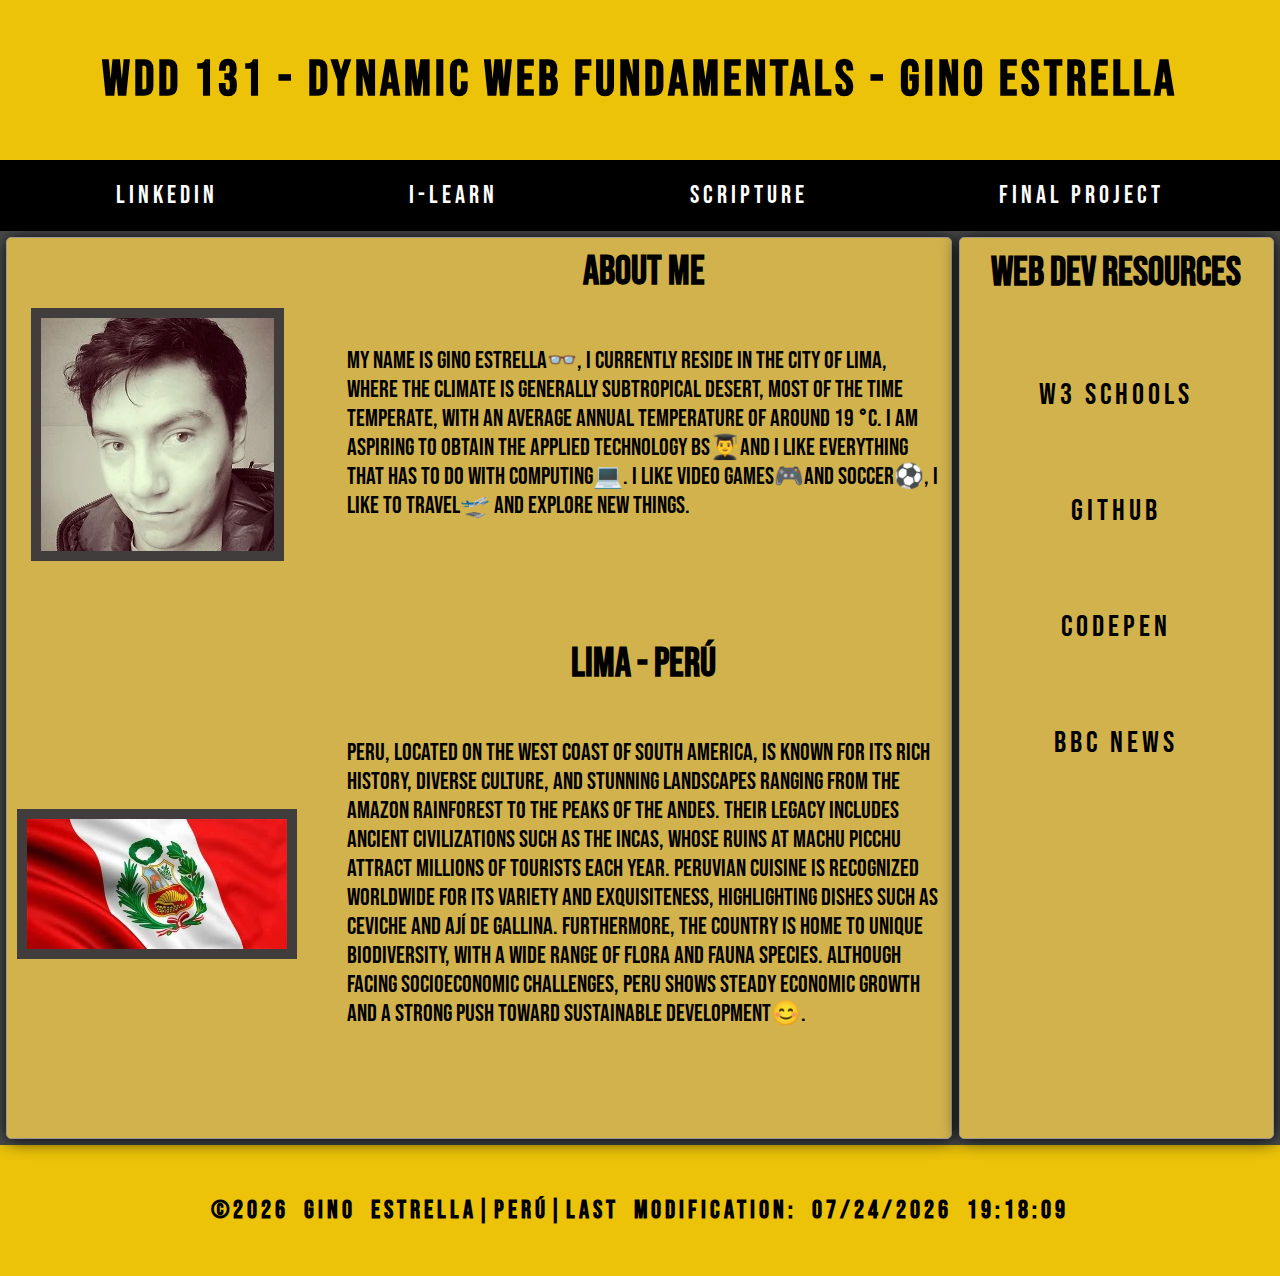
<file: index.html>
<!DOCTYPE html>
<html lang="en">

<head>
    <meta charset="UTF-8">
    <meta name="viewport" content="width=device-width, initial-scale=1.0">
    <title>WDD 131 - Dynamic Web Fundamental - Gino Estrella</title>
    <meta name="description" content="This is a main page of Gino Estrella where my summary, links and data are located where the work of the WDD 131 - Dynamic Web Fundamentals course for this semester will be shown.">
    <meta name="author" content="Gino Estrella.">
    <link rel="stylesheet" href="styles/base.css">
    <link rel="preconnect" href="https://fonts.googleapis.com">
    <link rel="preconnect" href="https://fonts.gstatic.com" crossorigin>
    <link href="https://fonts.googleapis.com/css2?family=Anton&family=Bebas+Neue&family=Bilbo+Swash+Caps&family=Caveat:wght@400..700&family=Dancing+Script&family=Hedvig+Letters+Sans&family=Vazirmatn:wght@100..900&display=swap" rel="stylesheet">
    <script src="scripts/getdates.js" defer></script>
</head>

<body>
    <header>
        <h1>WDD 131 - Dynamic Web Fundamentals - Gino Estrella</h1>
        <nav>
            <ul>
                <li>
                    <a href="https://www.linkedin.com/in/gino-estrella-aa060694/">LinkedIn</a>
                </li>
                <li>
                    <a href="https://byui.instructure.com/">I-Learn</a>
                </li>
                <li>
                    <a href="https://www.churchofjesuschrist.org/study/scriptures/bofm/alma/37?lang=eng">Scripture</a>
                </li>
                <li>
                    <a href="travel/index.html">Final Project</a>
                </li>
            </ul>
        </nav>
    </header>
    <main>
        <section class="card">
            <div class="uno">
                <h2>About Me</h2>
                <p class="parrafo_uno">My name is Gino Estrella👓, I currently reside in the city of Lima, where the climate is generally subtropical desert, most of the time temperate, with an average annual temperature of around 19 °C. I am aspiring to obtain the Applied
                    Technology BS👨‍🎓and I like everything that has to do with computing💻. I like video games🎮and soccer⚽, I like to travel🛫 and explore new things.
                </p>
                <img id="imagen_uno" src="images/image.webp" alt="Profile" loading="lazy">
            </div>
            <div class="intermedio">
                <h2>Lima - Perú</h2>
                <img id="imagen_dos" src="images/Bandera.webp" alt="Flag" loading="lazy">
                <p class="parrafo_dos">
                    Peru, located on the west coast of South America, is known for its rich history, diverse culture, and stunning landscapes ranging from the Amazon rainforest to the peaks of the Andes. Their legacy includes ancient civilizations such as the Incas, whose
                    ruins at Machu Picchu attract millions of tourists each year. Peruvian cuisine is recognized worldwide for its variety and exquisiteness, highlighting dishes such as ceviche and ají de gallina. Furthermore, the country is home to unique
                    biodiversity, with a wide range of flora and fauna species. Although facing socioeconomic challenges, Peru shows steady economic growth and a strong push toward sustainable development😊.
                </p>
            </div>
        </section>
        <section class="card">
            <div class="dos">
                <h2>Web Dev Resources</h2>
                <ul>
                    <li>
                        <a href="https://www.w3schools.com/">W3 Schools</a>
                    </li>
                    <li>
                        <a href="https://github.com/">Github</a>
                    </li>
                    <li>
                        <a href="https://codepen.io/">CodePen</a>
                    </li>
                    <li>
                        <a href="https://www.bbc.com/">BBC news</a>
                    </li>
                </ul>
            </div>
        </section>
    </main>
    <footer>
        <p>&copy;<span id="currentyear"></span> Gino Estrella|Perú</p>|
        <p>
            Last Modification: <span id="lastModified"></span>
        </p>
    </footer>
</body>

</html>
</file>
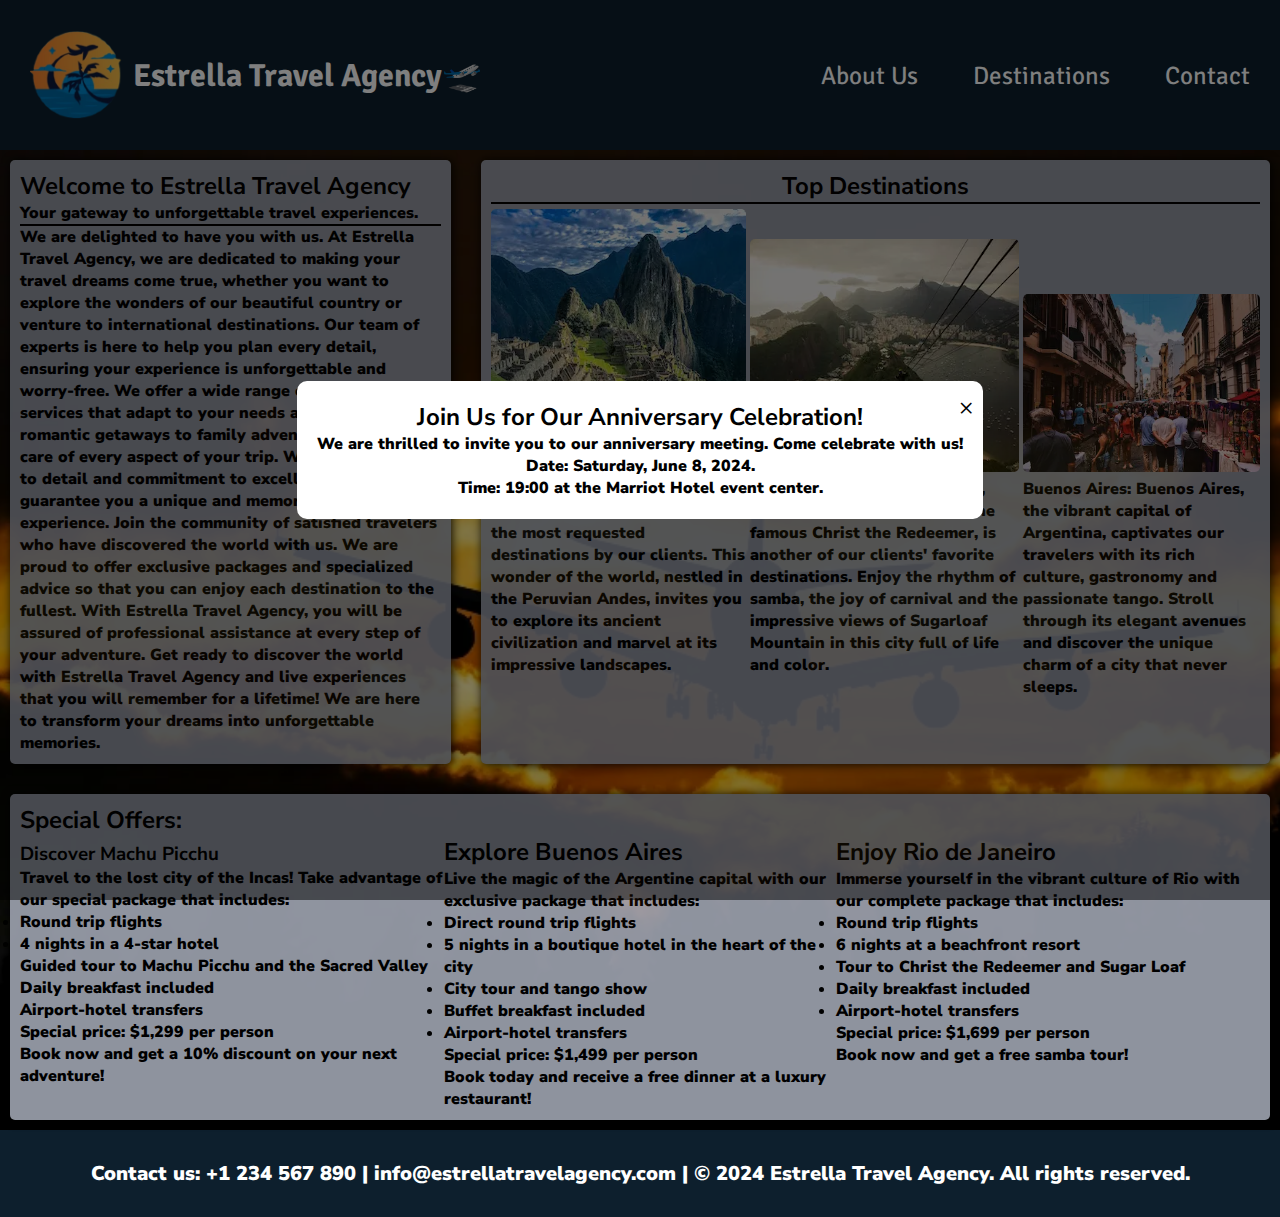
<file: travel/index.html>
<!DOCTYPE html>
<html lang="en">

<head>
    <meta charset="UTF-8">
    <meta name="viewport" content="width=device-width, initial-scale=1.0">
    <title>Estrella Travel Agency</title>
    <meta name="description" content="This page is called Estrella Travel Agency and it helps people who want to make a safe trip and where they will find a staff prepared so that they can receive the necessary information towards their destination.">
    <meta name="author" content="Gino Estrella">
    <link rel="stylesheet" href="styles/travel_large.css">
    <link rel="stylesheet" href="styles/travel.css">
    <script src="scripts/travel.js" defer></script>
</head>

<body>
    <header>
        <div class="logo">
            <img src="images/logo.webp" alt="logo" loading="lazy">
            <h1>Estrella Travel Agency🛫</h1>
        </div>
        <nav class="navbar">
            <ul>
                <li>
                    <a href="about.html">About Us</a>
                </li>
                <li>
                    <a href="destinations.html">Destinations</a>
                </li>
                <li>
                    <a href="contact.html">Contact</a>
                </li>
            </ul>
        </nav>
    </header>
    <main>
        <div class="card01">
            <h2>Welcome to Estrella Travel Agency</h2>
            <p>Your gateway to unforgettable travel experiences.</p>
            <hr color="black">
            <p>We are delighted to have you with us. At Estrella Travel Agency, we are dedicated to making your travel dreams come true, whether you want to explore the wonders of our beautiful country or venture to international destinations. Our team of
                experts is here to help you plan every detail, ensuring your experience is unforgettable and worry-free. We offer a wide range of personalized services that adapt to your needs and desires. From romantic getaways to family adventures,
                we take care of every aspect of your trip. With our attention to detail and commitment to excellence, we guarantee you a unique and memorable travel experience. Join the community of satisfied travelers who have discovered the world with
                us. We are proud to offer exclusive packages and specialized advice so that you can enjoy each destination to the fullest. With Estrella Travel Agency, you will be assured of professional assistance at every step of your adventure. Get
                ready to discover the world with Estrella Travel Agency and live experiences that you will remember for a lifetime! We are here to transform your dreams into unforgettable memories.</p>
        </div>
        <div class="card02">
            <h2>Top Destinations</h2>
            <hr color="black">
            <div class="sub-card">
                <div>
                    <img src="images/macchupicchu.webp" alt="Image" style="width: 350px; height:263px;" loading="lazy">
                    <p>Macchu Picchu: Discover the majesty of Machu Picchu, one of the most requested destinations by our clients. This wonder of the world, nestled in the Peruvian Andes, invites you to explore its ancient civilization and marvel at its
                        impressive landscapes.
                    </p>
                </div>
                <div>
                    <img src="images/riodejaneiro.webp" alt="Image" style="width: 350px; height:233px;" loading="lazy">
                    <p>Rio de Janeiro: Rio de Janeiro, with its iconic beaches and the famous Christ the Redeemer, is another of our clients' favorite destinations. Enjoy the rhythm of samba, the joy of carnival and the impressive views of Sugarloaf Mountain
                        in this city full of life and color.</p>
                </div>
                <div>
                    <img src="images/buenosaires.webp" alt="Image" style="width: 350px; height:263;" loading="lazy">
                    <p>Buenos Aires: Buenos Aires, the vibrant capital of Argentina, captivates our travelers with its rich culture, gastronomy and passionate tango. Stroll through its elegant avenues and discover the unique charm of a city that never sleeps.</p>
                </div>
            </div>
        </div>
        <div class="card03">
            <h2>Special Offers:</h2>
            <div class="sub-card02">
                <div>
                    <h3>Discover Machu Picchu</h3>
                    <p>Travel to the lost city of the Incas! Take advantage of our special package that includes:</p>
                    <ul>
                        <li>Round trip flights</li>
                        <li>4 nights in a 4-star hotel</li>
                        <li>Guided tour to Machu Picchu and the Sacred Valley</li>
                        <li>Daily breakfast included</li>
                        <li>Airport-hotel transfers</li>
                    </ul>
                    <p><strong>Special price: $1,299 per person</strong></p>
                    <p>Book now and get a 10% discount on your next adventure!</p>
                </div>
                <div>
                    <h2>Explore Buenos Aires</h2>
                    <p>Live the magic of the Argentine capital with our exclusive package that includes:</p>
                    <ul>
                        <li>Direct round trip flights</li>
                        <li>5 nights in a boutique hotel in the heart of the city</li>
                        <li>City tour and tango show</li>
                        <li>Buffet breakfast included</li>
                        <li>Airport-hotel transfers</li>
                    </ul>
                    <p><strong>Special price: $1,499 per person</strong></p>
                    <p>Book today and receive a free dinner at a luxury restaurant!</p>
                </div>
                <div>
                    <h2>Enjoy Rio de Janeiro</h2>
                    <p>Immerse yourself in the vibrant culture of Rio with our complete package that includes:</p>
                    <ul>
                        <li>Round trip flights</li>
                        <li>6 nights at a beachfront resort</li>
                        <li>Tour to Christ the Redeemer and Sugar Loaf</li>
                        <li>Daily breakfast included</li>
                        <li>Airport-hotel transfers</li>
                    </ul>
                    <p><strong>Special price: $1,699 per person</strong></p>
                    <p>Book now and get a free samba tour!</p>
                </div>
            </div>

        </div>
    </main>
    <div id="banner" class="banner">
        <div class="banner-content">
            <span class="close-btn" onclick="closeBanner()">&times;</span>
            <h2>Join Us for Our Anniversary Celebration!</h2>
            <p>We are thrilled to invite you to our anniversary meeting. Come celebrate with us!</p>
            <p>Date: Saturday, June 8, 2024.</p>
            <p>Time: 19:00 at the Marriot Hotel event center.</p>
        </div>
    </div>
    <footer>
        Contact us: +1 234 567 890 | info@estrellatravelagency.com | &copy; 2024 Estrella Travel Agency. All rights reserved.
    </footer>
</body>

</html>
</file>
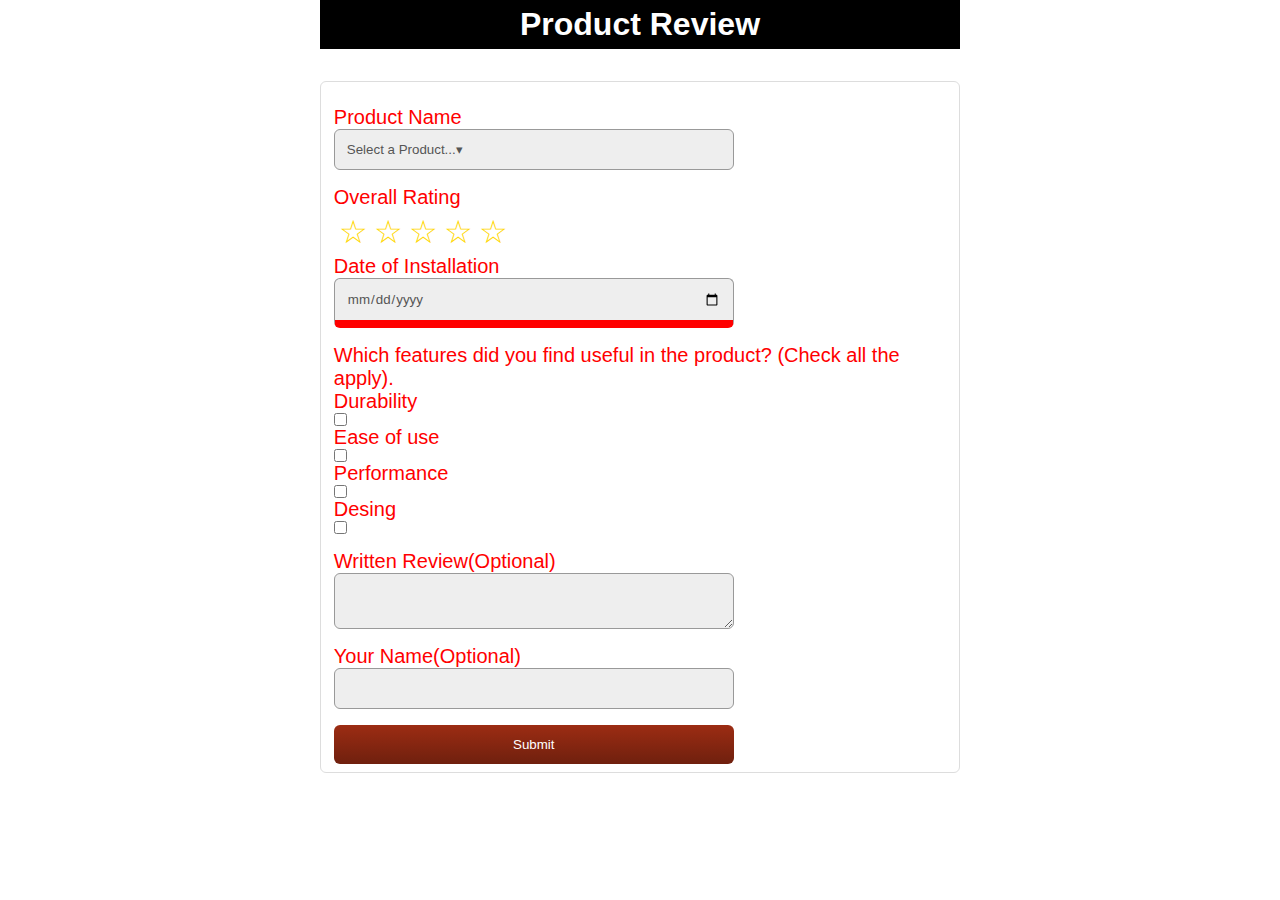
<file: form.html>
<!DOCTYPE html>
<html lang="en">

<head>
    <meta charset="UTF-8">
    <meta name="viewport" content="width=device-width, initial-scale=1.0">
    <title>Form Test</title>
    <meta name="description" content="This is an example of how a form is designed.">
    <meta name="author" content="Gino Estrella">
    <link rel="stylesheet" href="styles/form.css">
    <script src="scripts/form.js" defer></script>
</head>

<body>
    <h1>Product Review</h1>
    <form method="get" action="review.html" id="productForm">
        <fieldset>
            <label>Product Name  
													<select id="productSelect" name="productSelect" required>
													 <option value="" disabled selected>Select a Product...&#9662;</option>
												</select>
											</label>
            <label>Overall Rating
												<div class="stars">
												<input type="radio" id="fivestar" name="stars" value="5" required><label for="fivestar"></label>
            <input type="radio" id="fourstar" name="stars" value="4" required><label for="fourstar"></label>
            <input type="radio" id="threestar" name="stars" value="3" required><label for="threestar"></label>
            <input type="radio" id="twostar" name="stars" value="2" required><label for="twostar"></label>
            <input type="radio" id="onestar" name="stars" value="1" required><label for="onestar"></label>
            </div>
            </label>
            <label>Date of Installation
             <input type="date" id="date" name="date" required>
												</label>
            <label>
													Which features did you find useful in the product?
             (Check all the apply).
													<div>Durability</div>
													<input type="checkbox" id="option" name="options[]" value="option">
													<div>Ease of use</div>
													<input type="checkbox" id="option" name="options[]" value="option">
													<div>Performance</div>
													<input type="checkbox" id="option" name="options[]" value="option">
													<div>Desing</div>
													<input type="checkbox" id="option" name="options[]" value="option">
												</label>
            <label>Written Review(Optional)
            <textarea id="textarea" name="textarea"></textarea>
												</label>
            <label>Your Name(Optional)
            <input type="text" id="name" name="fullname">
												</label>
            <label>
													<input type="submit" value="Submit">
												</label>
        </fieldset>
    </form>
    <footer></footer>
</body>

</html>
</file>
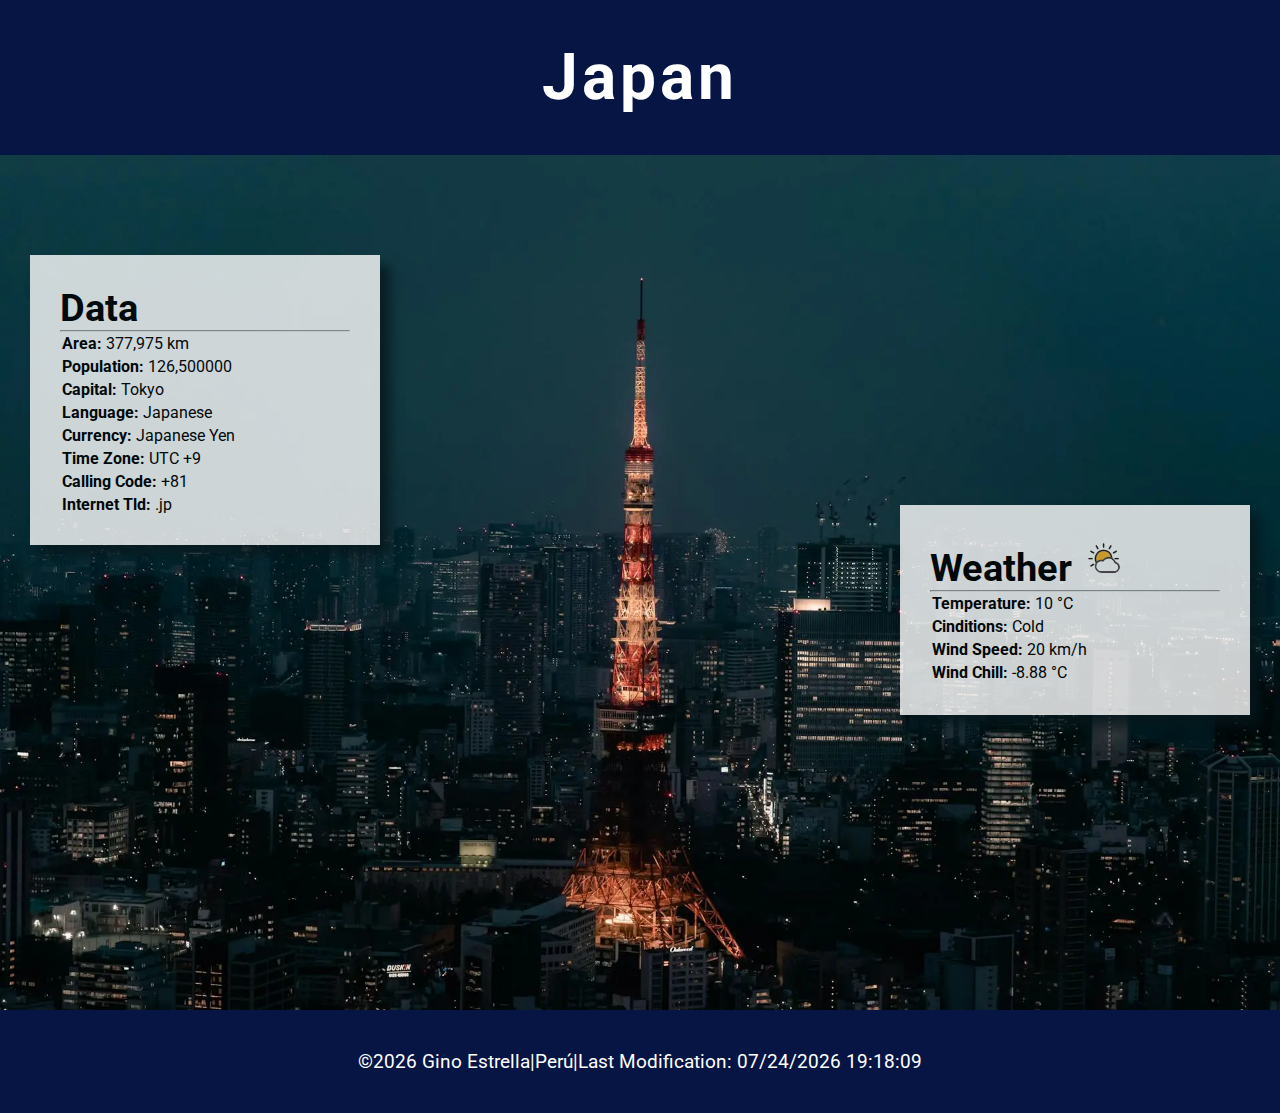
<file: place.html>
<!DOCTYPE html>
<html lang="en">

<head>
    <meta charset="UTF-8">
    <meta name="viewport" content="width=device-width, initial-scale=1.0">
    <title>Facts about Japan</title>
    <meta name="author" content="Gino Estrella">
    <meta name="description" content="This page contains basic content about the data of the country of Asia - Japan.">
    <link rel="preconnect" href="https://fonts.googleapis.com">
    <link rel="preconnect" href="https://fonts.gstatic.com" crossorigin>
    <link href="https://fonts.googleapis.com/css2?family=Roboto:ital,wght@0,100;0,300;0,400;0,500;1,100;1,300;1,400;1,500&display=swap" rel="stylesheet">
    <link rel="stylesheet" href="styles/place.css">
    <link rel="stylesheet" href="styles/place-large.css">
    <script src="scripts/getdates.js" defer></script>
    <script src="scripts/place.js" defer></script>
</head>

<body>
    <header>
        <h1>Japan</h1>
    </header>
    <main>
        <picture>
            <source srcset="images/small.webp" media="(max-width:802px)">
            <source srcset="images/medium.webp" media="(min_width:1920px)">
            <img src="images/large.webp" alt="Tokyo" width="1920" height="1282" loading="lazy">
        </picture>
        <div class="left">
            <h2>Data</h2>
            <hr>
            <ul>
                <li><strong>Area: </strong>377,975 km</li>
                <li><strong>Population: </strong> 126,500000</li>
                <li><strong>Capital: </strong>Tokyo</li>
                <li><strong>Language: </strong>Japanese</li>
                <li><strong>Currency: </strong>Japanese Yen</li>
                <li><strong>Time Zone: </strong>UTC +9</li>
                <li><strong>Calling Code: </strong>+81</li>
                <li><strong>Internet Tld: </strong>.jp</li>
            </ul>
        </div>
        <div class="right">
            <h2>Weather <img src="images/icon.svg" alt="weather"></h2>
            <hr>
            <ul>
                <li><strong>Temperature: </strong><span id="temperature">--</span></li>
                <li><strong>Cinditions: </strong>Cold</li>
                <li><strong>Wind Speed: </strong><span id="wind-speed">--</span></li>
                <li><strong>Wind Chill: </strong><span id="wind-chill">--</span></li>
            </ul>
        </div>
    </main>
    <footer>
        <p>&copy;<span id="currentyear"></span> Gino Estrella|Perú</p>|
        <p>
            Last Modification: <span id="lastModified"></span>
        </p>
    </footer>
</body>


</html>
</file>
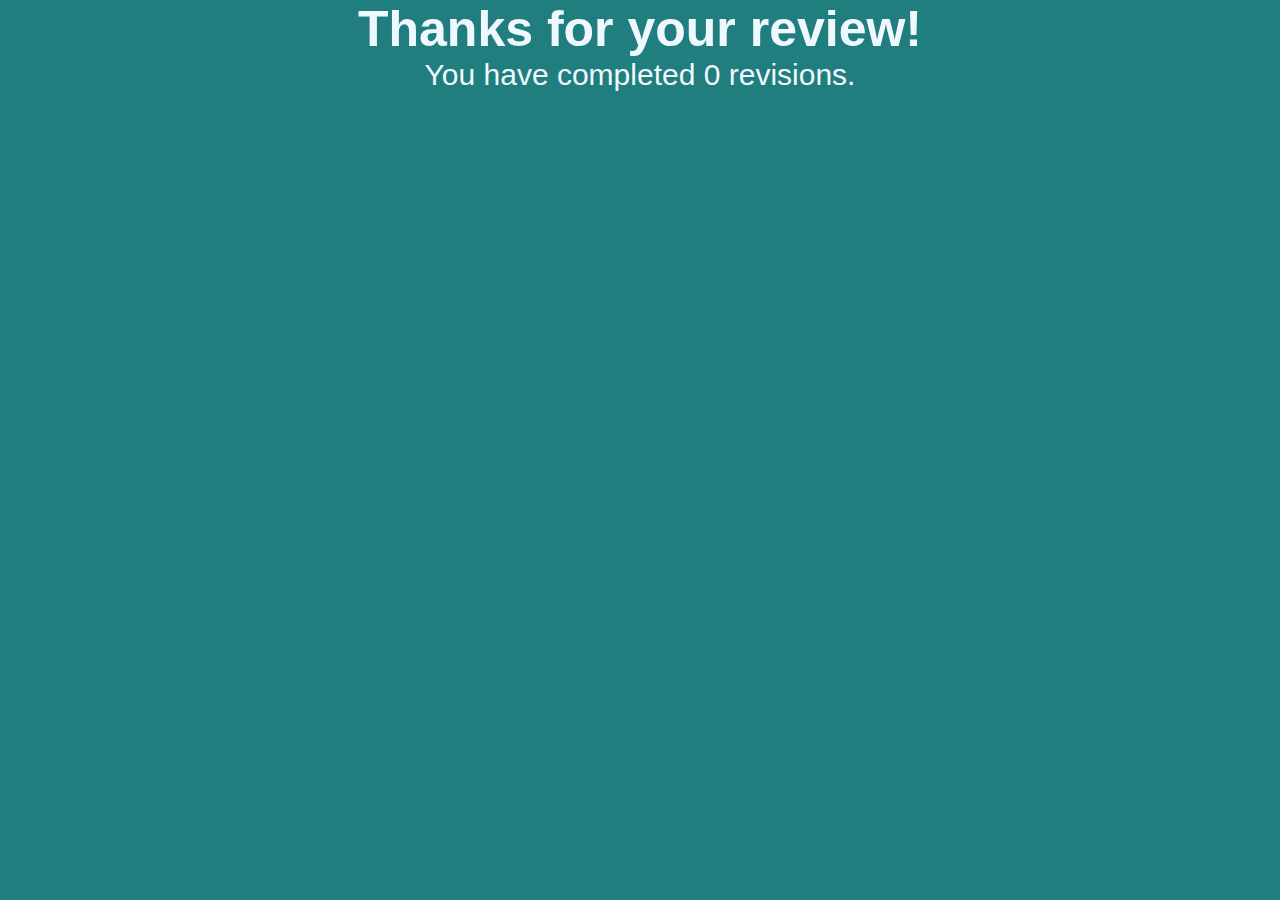
<file: review.html>
<!DOCTYPE html>
<html lang="en">

<head>
    <meta charset="UTF-8">
    <meta name="viewport" content="width=device-width, initial-scale=1.0">
    <title>Document</title>
    <link rel="stylesheet" href="styles/form.css">
    <script src="scripts/form.js"></script>
</head>

<body style="background-color: rgb(32, 126, 126); color:aliceblue">
    <h2>Thanks for your review!</h2>
    <p>You have completed <span id=" reviewCount ">0</span> revisions.</p>

    <script>
        document.addEventListener('DOMContentLoaded', (event) => {
            let reviewCount = localStorage.getItem('reviewCount');
            reviewCount = reviewCount ? reviewCount : 0;
            document.getElementById('reviewCount').textContent = reviewCount;
        });
    </script>
</body>

</html>
</file>
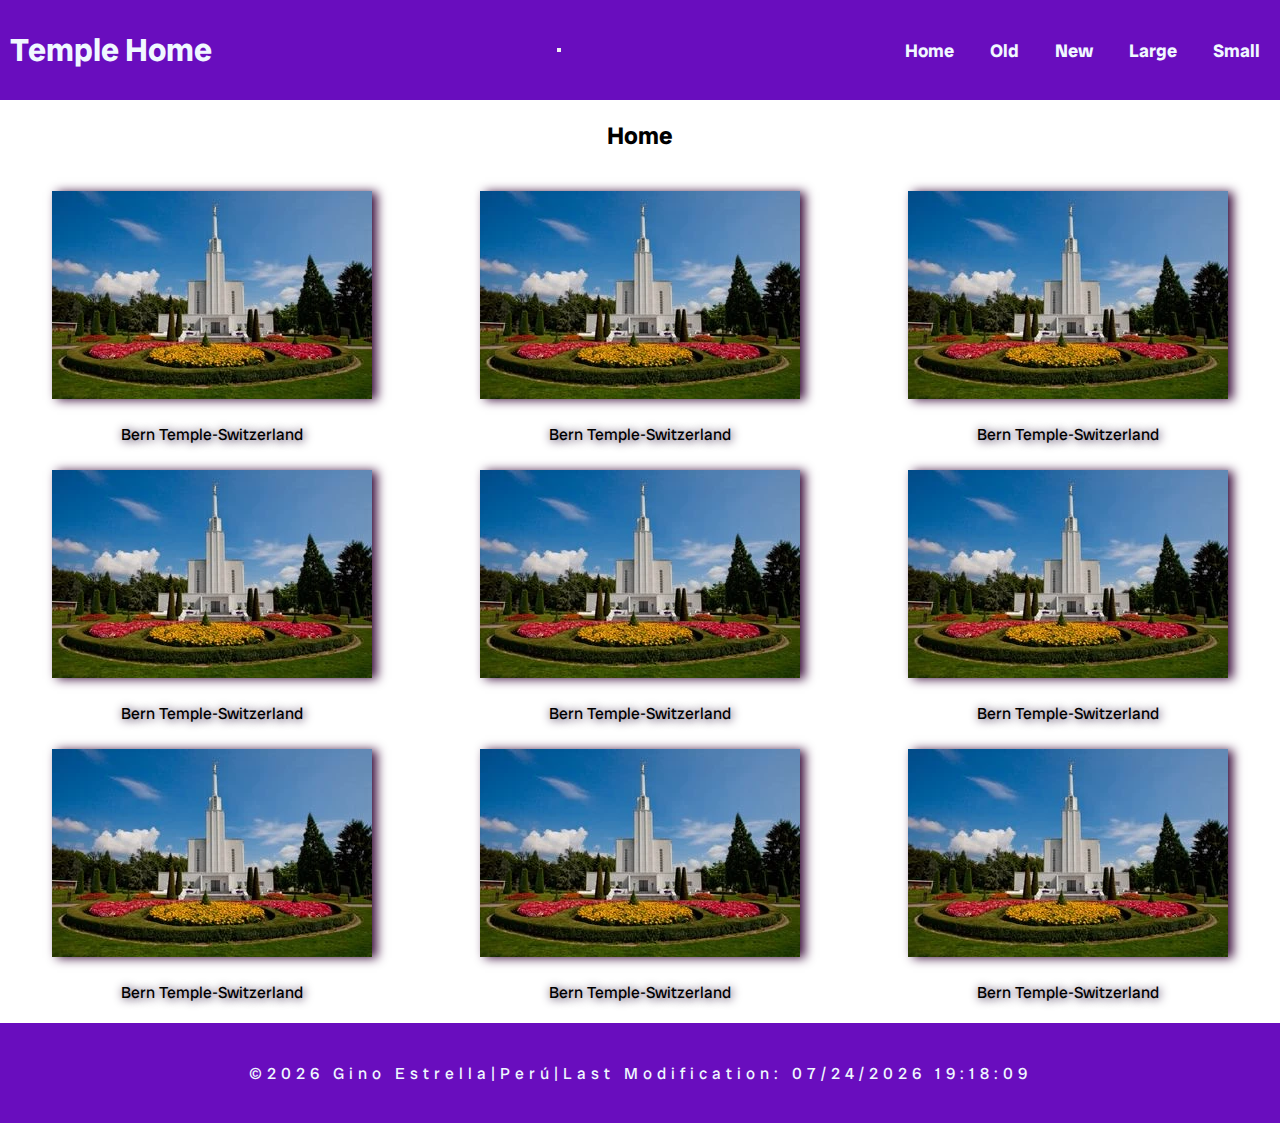
<file: temples.html>
<!DOCTYPE html>
<html lang="en">

<head>
    <meta charset="UTF-8">
    <meta name="viewport" content="width=device-width, initial-scale=1.0">
    <title>Temple Images Page</title>
    <meta name="description" content="This is a small test of using the responsive nav and how it should be used.">
    <meta name="author" content="Gino Estrella">
    <link rel="stylesheet" href="styles/temples.css">
    <link rel="stylesheet" href="styles/temples-large.css">
    <script src="scripts/temples.js" defer></script>
    <script src="scripts/getdates.js" defer></script>
    <link rel="preconnect" href="https://fonts.googleapis.com">
    <link rel="preconnect" href="https://fonts.gstatic.com" crossorigin>
    <link href="https://fonts.googleapis.com/css2?family=Radio+Canada+Big&display=swap" rel="stylesheet">
</head>

<body>
    <header>
        <h1>Temple Home</h1>
        <button id="menu"></button>
        <nav class="navigation">
            <ul>
                <li>
                    <a href="">Home</a>
                </li>
                <li>
                    <a href="">Old</a>
                </li>
                <li>
                    <a href="">New</a>
                </li>
                <li>
                    <a href="">Large</a>
                </li>
                <li>
                    <a href="">Small</a>
                </li>
            </ul>
        </nav>
    </header>
    <h2>Home</h2>
    <main>
        <figure>
            <img src="images/temple_sud.webp" alt="Bern Switzerland Temple" loading="lazy">
            <figcaption>Bern Temple-Switzerland</figcaption>
        </figure>
        <figure>
            <img src="images/temple_sud.webp" alt="Bern Switzerland Temple" loading="lazy">
            <figcaption>Bern Temple-Switzerland</figcaption>
        </figure>
        <figure>
            <img src="images/temple_sud.webp" alt="Bern Switzerland Temple" loading="lazy">
            <figcaption>Bern Temple-Switzerland</figcaption>
        </figure>
        <figure>
            <img src="images/temple_sud.webp" alt="Bern Switzerland Temple" loading="lazy">
            <figcaption>Bern Temple-Switzerland</figcaption>
        </figure>
        <figure>
            <img src="images/temple_sud.webp" alt="Bern Switzerland Temple" loading="">
            <figcaption>Bern Temple-Switzerland</figcaption>
        </figure>
        <figure>
            <img src="images/temple_sud.webp" alt="Bern Switzerland Temple" loading="lazy">
            <figcaption>Bern Temple-Switzerland</figcaption>
        </figure>
        <figure>
            <img src="images/temple_sud.webp" alt="Bern Switzerland Temple" loading="lazy">
            <figcaption>Bern Temple-Switzerland</figcaption>
        </figure>
        <figure>
            <img src="images/temple_sud.webp" alt="Bern Switzerland Temple" loading="lazy">
            <figcaption>Bern Temple-Switzerland</figcaption>
        </figure>
        <figure>
            <img src="images/temple_sud.webp" alt="Bern Switzerland Temple" loading="lazy">
            <figcaption>Bern Temple-Switzerland</figcaption>
        </figure>
    </main>
    <footer>
        <p>&copy;<span id="currentyear"></span> Gino Estrella|Perú|</p>
        <p>
            Last Modification: <span id="lastModified"></span>
        </p>
    </footer>
</body>

</html>
</file>
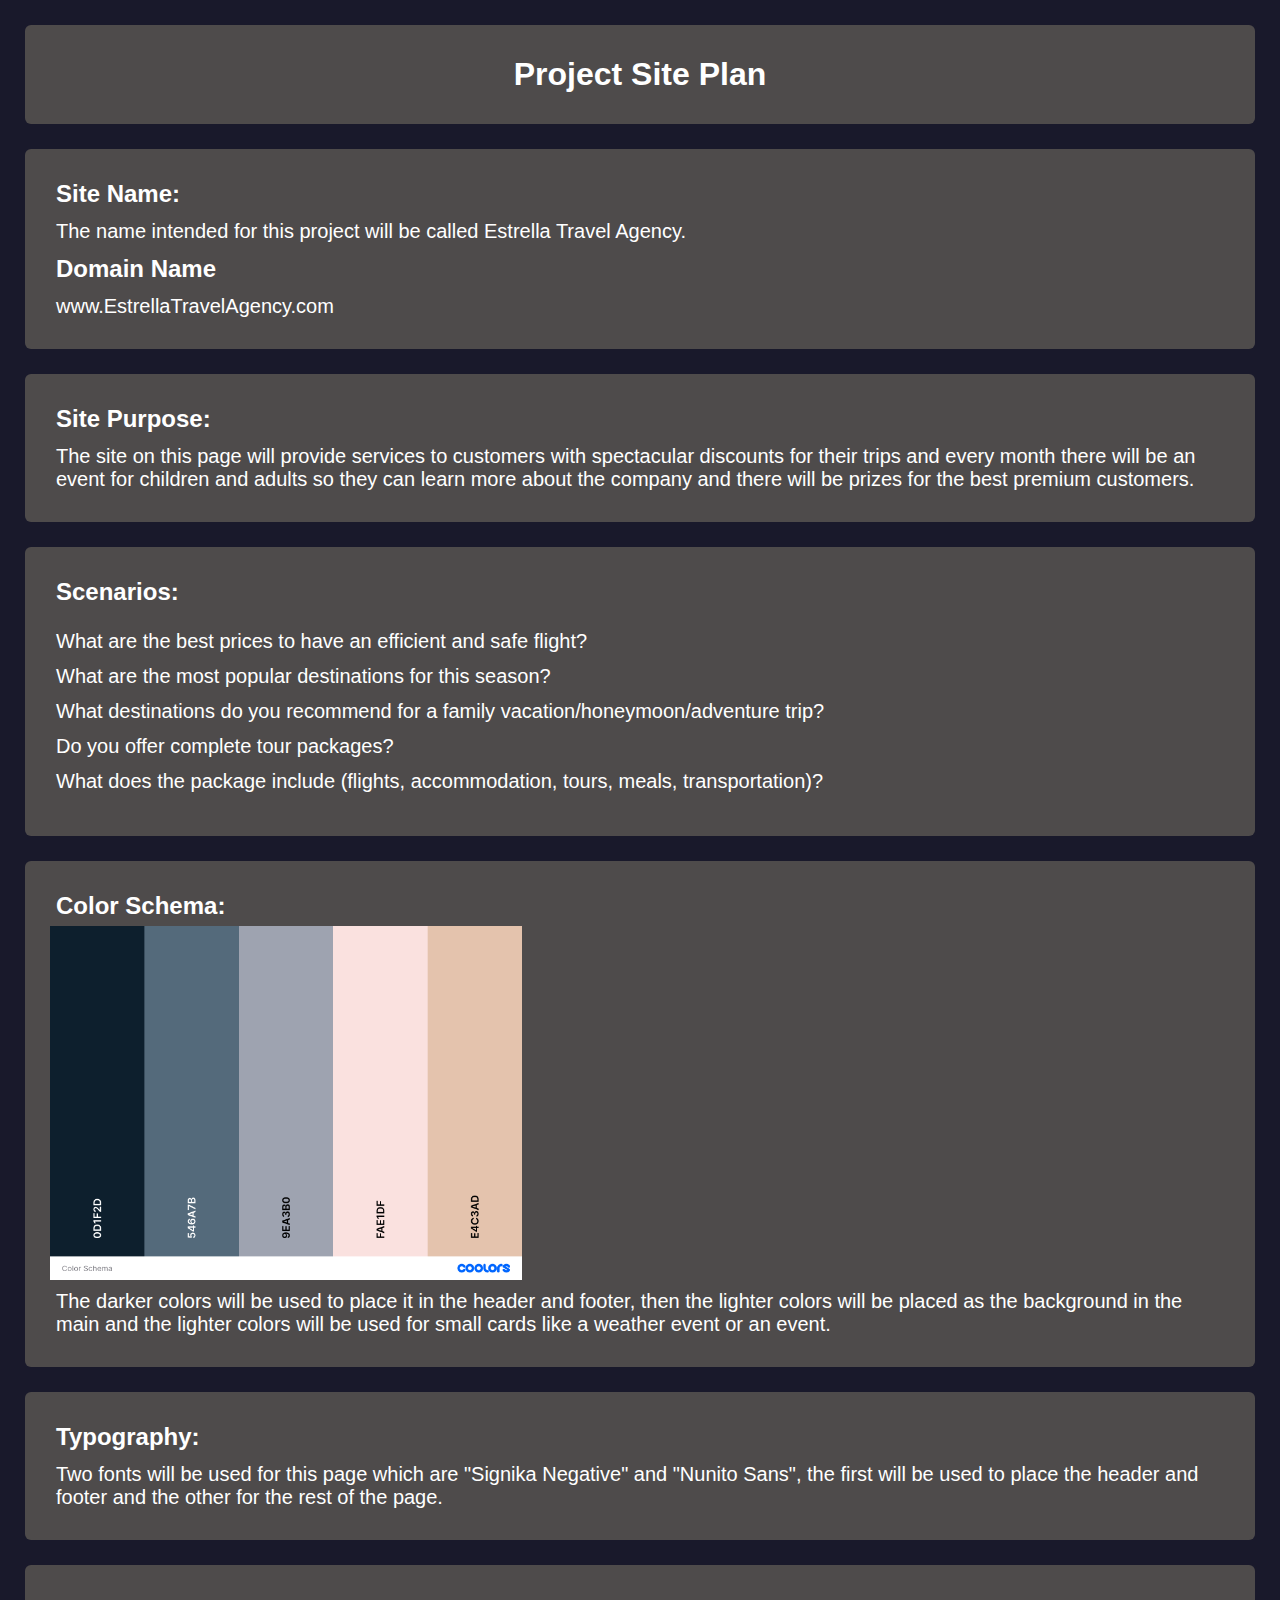
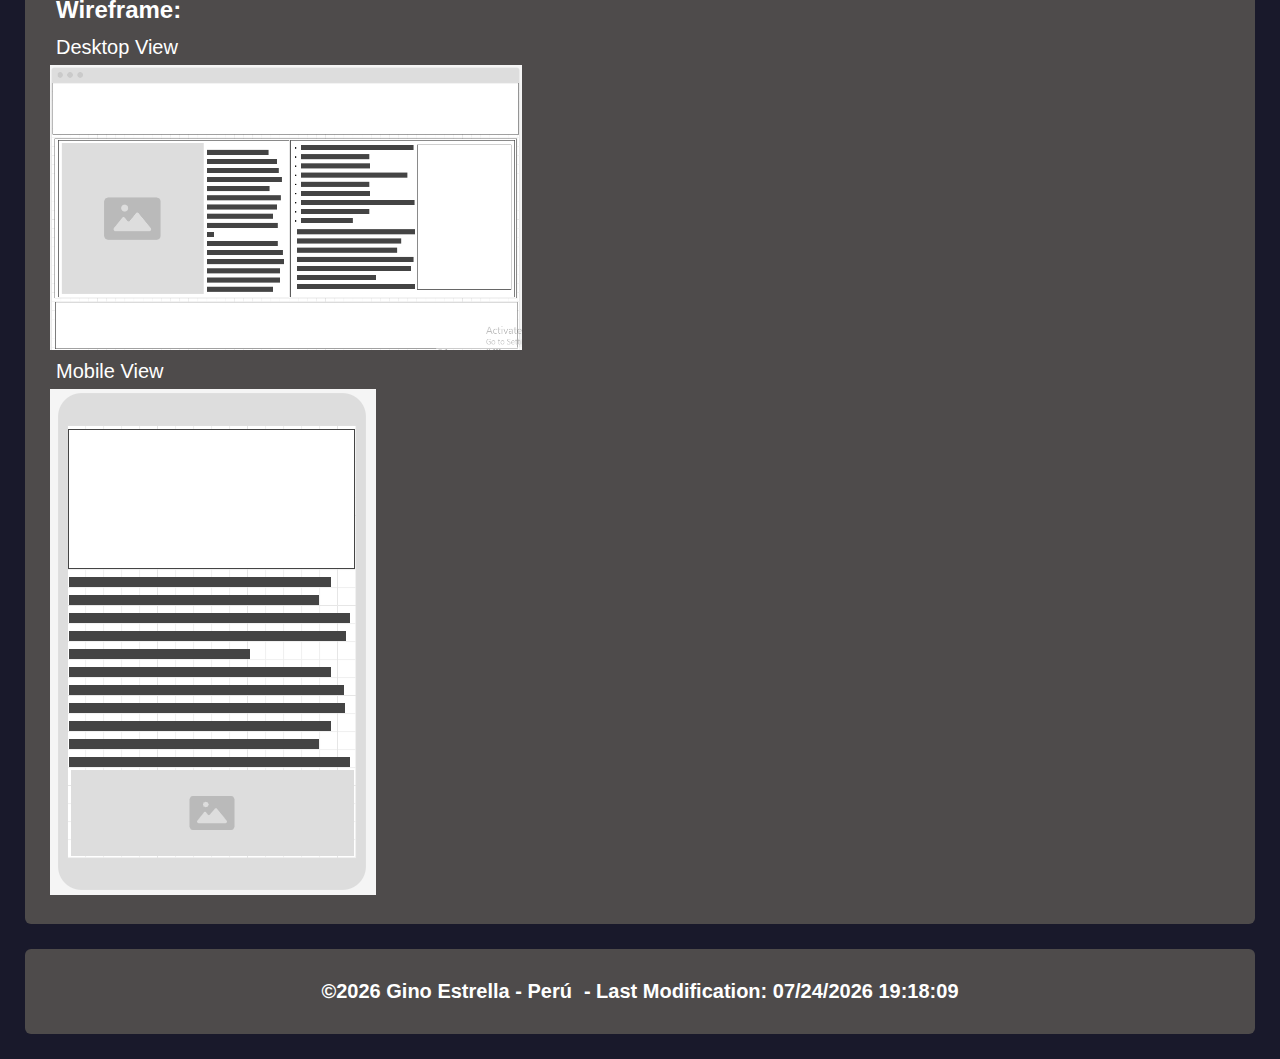
<file: project/siteplan.html>
<!DOCTYPE html>
<html lang="en">

<head>
    <meta charset="UTF-8">
    <meta name="viewport" content="width=device-width, initial-scale=1.0">
    <title>Site plan document</title>
    <link rel="stylesheet" href="styles/siteplan.css">
    <script src="scripts/date.js" defer></script>
</head>

<body>
    <header>
        <h1>Project Site Plan</h1>
    </header>
    <main>
        <div>
            <h2>Site Name:</h2>
            <p>The name intended for this project will be called Estrella Travel Agency.</p>
            <h2>Domain Name</h2>
            <p>www.EstrellaTravelAgency.com</p>
        </div>
        <div>
            <h2>Site Purpose:</h2>
            <p>The site on this page will provide services to customers with spectacular discounts for their trips and every month there will be an event for children and adults so they can learn more about the company and there will be prizes for the best
                premium customers.</p>
        </div>
        <div>
            <h2>Scenarios:</h2>
            <p>
                <ul>
                    <li>What are the best prices to have an efficient and safe flight?</li>
                    <li>What are the most popular destinations for this season?</li>
                    <li>What destinations do you recommend for a family vacation/honeymoon/adventure trip?</li>
                    <li>Do you offer complete tour packages?</li>
                    <li>What does the package include (flights, accommodation, tours, meals, transportation)?</li>
                </ul>
            </p>
        </div>
        <div>
            <h2>Color Schema:</h2>
            <img src="images/Color_Schema.png" alt="image">
            <p>The darker colors will be used to place it in the header and footer, then the lighter colors will be placed as the background in the main and the lighter colors will be used for small cards like a weather event or an event.</p>
        </div>
        <div>
            <h2>Typography:</h2>
            <p>Two fonts will be used for this page which are "Signika Negative" and "Nunito Sans", the first will be used to place the header and footer and the other for the rest of the page.</p>
        </div>
        <div>
            <h2>Wireframe:</h2>
            <p>Desktop View</p>
            <img src="images/Desktop.png" alt="">
            <p>Mobile View</p>
            <img src="images/Mobile.png" alt="">
        </div>
    </main>
    <footer>
        <p>&copy;<span id="currentyear"></span> Gino Estrella - Perú</p>
        <p>
            - Last Modification: <span id="lastModified"></span>
        </p>
    </footer>
</body>

</html>
</file>
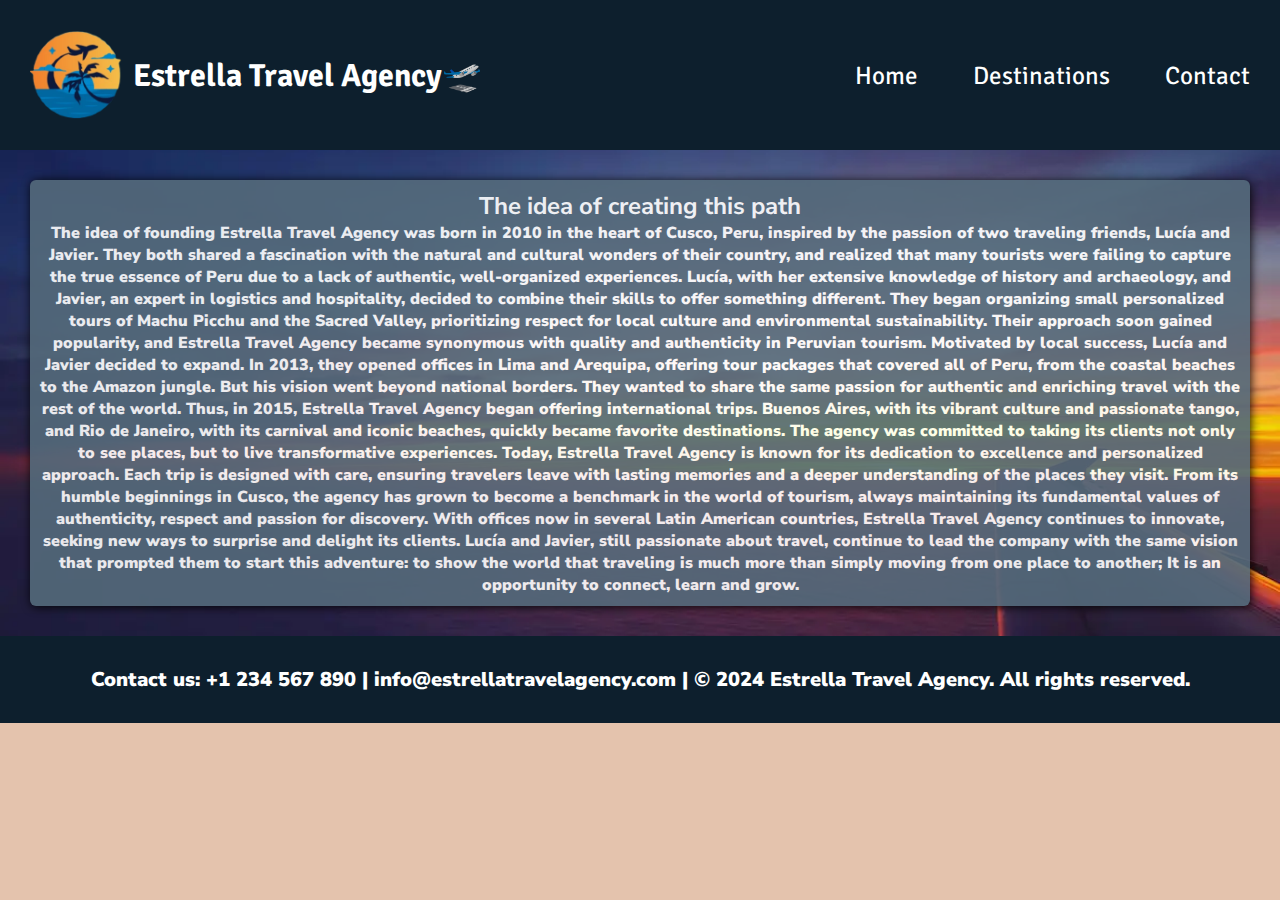
<file: travel/about.html>
<!DOCTYPE html>
<html lang="en">

<head>
    <meta charset="UTF-8">
    <meta name="viewport" content="width=device-width, initial-scale=1.0">
    <title>About Us - Estrella Travel Agency</title>
    <meta name="description" content="This page is called Estrella Travel Agency and it helps people who want to make a safe trip and where they will find a staff prepared so that they can receive the necessary information towards their destination.">
    <meta name="author" content="Gino Estrella">
    <link rel="stylesheet" href="styles/travel_large.css">
    <link rel="stylesheet" href="styles/travel.css">
</head>

<body>
    <header>
        <div class="logo">
            <img src="images/logo.webp" alt="logo" loading="lazy">
            <h1>Estrella Travel Agency🛫</h1>
        </div>
        <nav class="navbar">
            <ul>
                <li>
                    <a href="index.html">Home</a>
                </li>
                <li>
                    <a href="destinations.html">Destinations</a>
                </li>
                <li>
                    <a href="contact.html">Contact</a>
                </li>
            </ul>
        </nav>
    </header>
    <main class="main">
        <div class="about">
            <h2>The idea of ​creating this path</h2>
            <div class="idea">The idea of ​​founding Estrella Travel Agency was born in 2010 in the heart of Cusco, Peru, inspired by the passion of two traveling friends, Lucía and Javier. They both shared a fascination with the natural and cultural wonders of their country,
                and realized that many tourists were failing to capture the true essence of Peru due to a lack of authentic, well-organized experiences. Lucía, with her extensive knowledge of history and archaeology, and Javier, an expert in logistics
                and hospitality, decided to combine their skills to offer something different. They began organizing small personalized tours of Machu Picchu and the Sacred Valley, prioritizing respect for local culture and environmental sustainability.
                Their approach soon gained popularity, and Estrella Travel Agency became synonymous with quality and authenticity in Peruvian tourism. Motivated by local success, Lucía and Javier decided to expand. In 2013, they opened offices in Lima
                and Arequipa, offering tour packages that covered all of Peru, from the coastal beaches to the Amazon jungle. But his vision went beyond national borders. They wanted to share the same passion for authentic and enriching travel with the
                rest of the world. Thus, in 2015, Estrella Travel Agency began offering international trips. Buenos Aires, with its vibrant culture and passionate tango, and Rio de Janeiro, with its carnival and iconic beaches, quickly became favorite
                destinations. The agency was committed to taking its clients not only to see places, but to live transformative experiences. Today, Estrella Travel Agency is known for its dedication to excellence and personalized approach. Each trip is
                designed with care, ensuring travelers leave with lasting memories and a deeper understanding of the places they visit. From its humble beginnings in Cusco, the agency has grown to become a benchmark in the world of tourism, always maintaining
                its fundamental values ​​of authenticity, respect and passion for discovery. With offices now in several Latin American countries, Estrella Travel Agency continues to innovate, seeking new ways to surprise and delight its clients. Lucía
                and Javier, still passionate about travel, continue to lead the company with the same vision that prompted them to start this adventure: to show the world that traveling is much more than simply moving from one place to another; It is
                an opportunity to connect, learn and grow.</div>
        </div>
    </main>
    <footer>
        Contact us: +1 234 567 890 | info@estrellatravelagency.com | &copy; 2024 Estrella Travel Agency. All rights reserved.
    </footer>
</body>

</html>
</file>
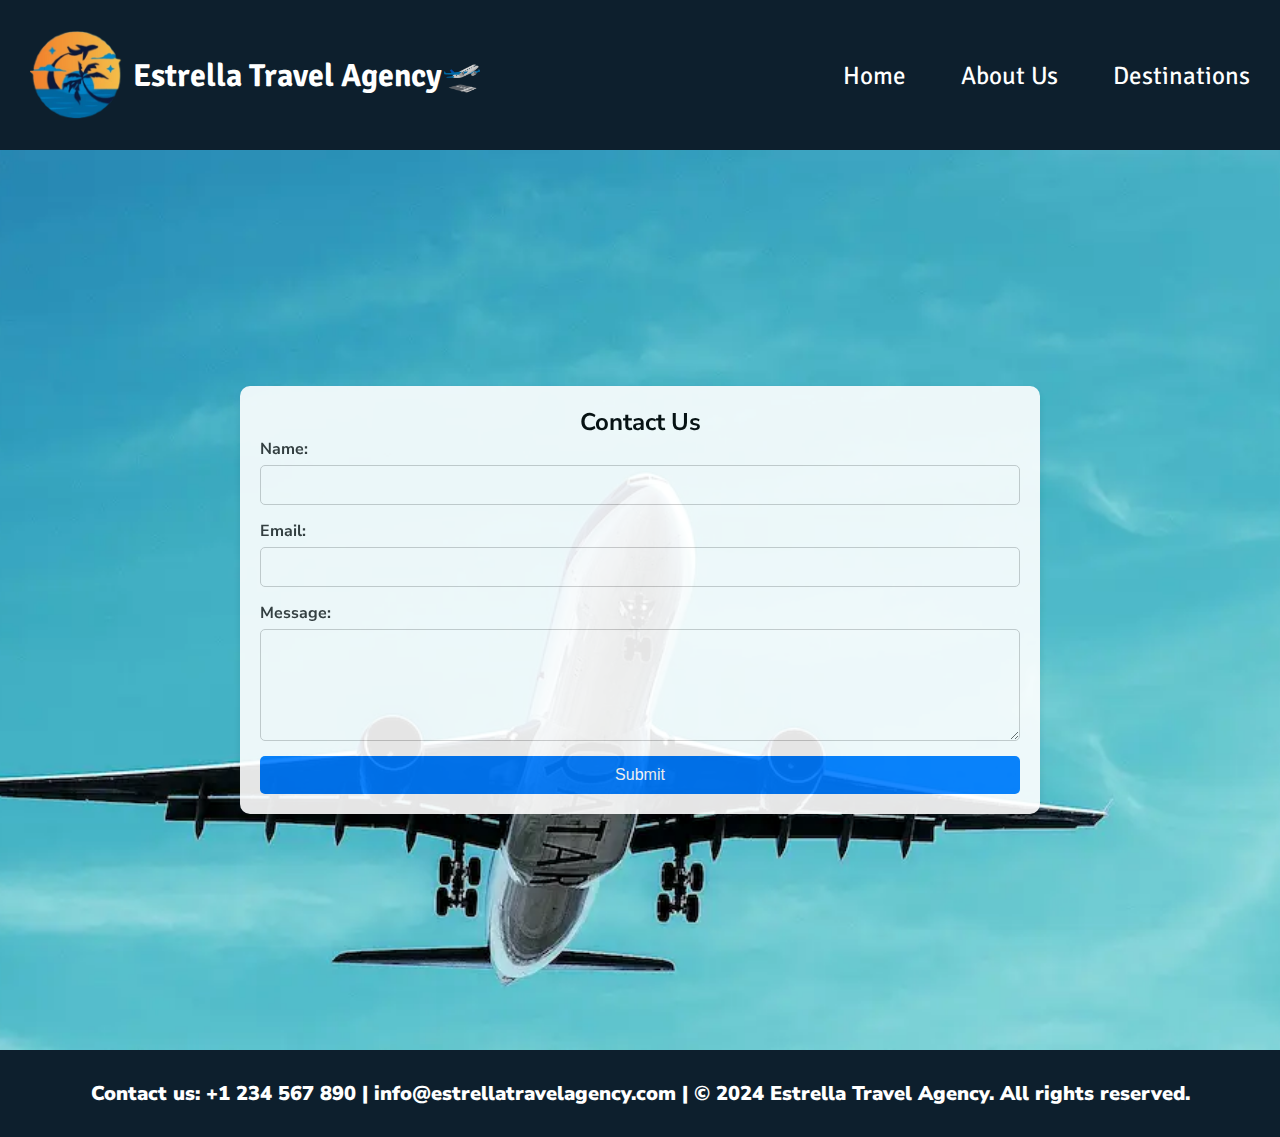
<file: travel/contact.html>
<!DOCTYPE html>
<html lang="en">

<head>
    <meta charset="UTF-8">
    <meta name="viewport" content="width=device-width, initial-scale=1.0">
    <title>Contact - Estrella Travel Agency</title>
    <meta name="description" content="This page is called Estrella Travel Agency and it helps people who want to make a safe trip and where they will find a staff prepared so that they can receive the necessary information towards their destination.">
    <meta name="author" content="Gino Estrella">
    <link rel="stylesheet" href="styles/travel_large.css">
    <link rel="stylesheet" href="styles/travel.css">
</head>

<body>
    <header>
        <div class="logo">
            <img src="images/logo.webp" alt="logo" loading="lazy">
            <h1>Estrella Travel Agency🛫</h1>
        </div>
        <nav class="navbar">
            <ul>
                <li>
                    <a href="index.html">Home</a>
                </li>
                <li>
                    <a href="about.html">About Us</a>
                </li>
                <li>
                    <a href="destinations.html">Destinations</a>
                </li>
            </ul>
        </nav>
    </header>
    <main class="contact">
        <div class="form-container">
            <h2>Contact Us</h2>
            <form>
                <label for="name">Name:</label>
                <input type="text" id="name" name="name" required>

                <label for="email">Email:</label>
                <input type="email" id="email" name="email" required>

                <label for="message">Message:</label>
                <textarea id="message" name="message" rows="5" required></textarea>

                <button type="submit">Submit</button>
            </form>
            </form>
        </div>
    </main>
    <footer>
        Contact us: +1 234 567 890 | info@estrellatravelagency.com | &copy; 2024 Estrella Travel Agency. All rights reserved.
    </footer>
</body>

</html>
</file>
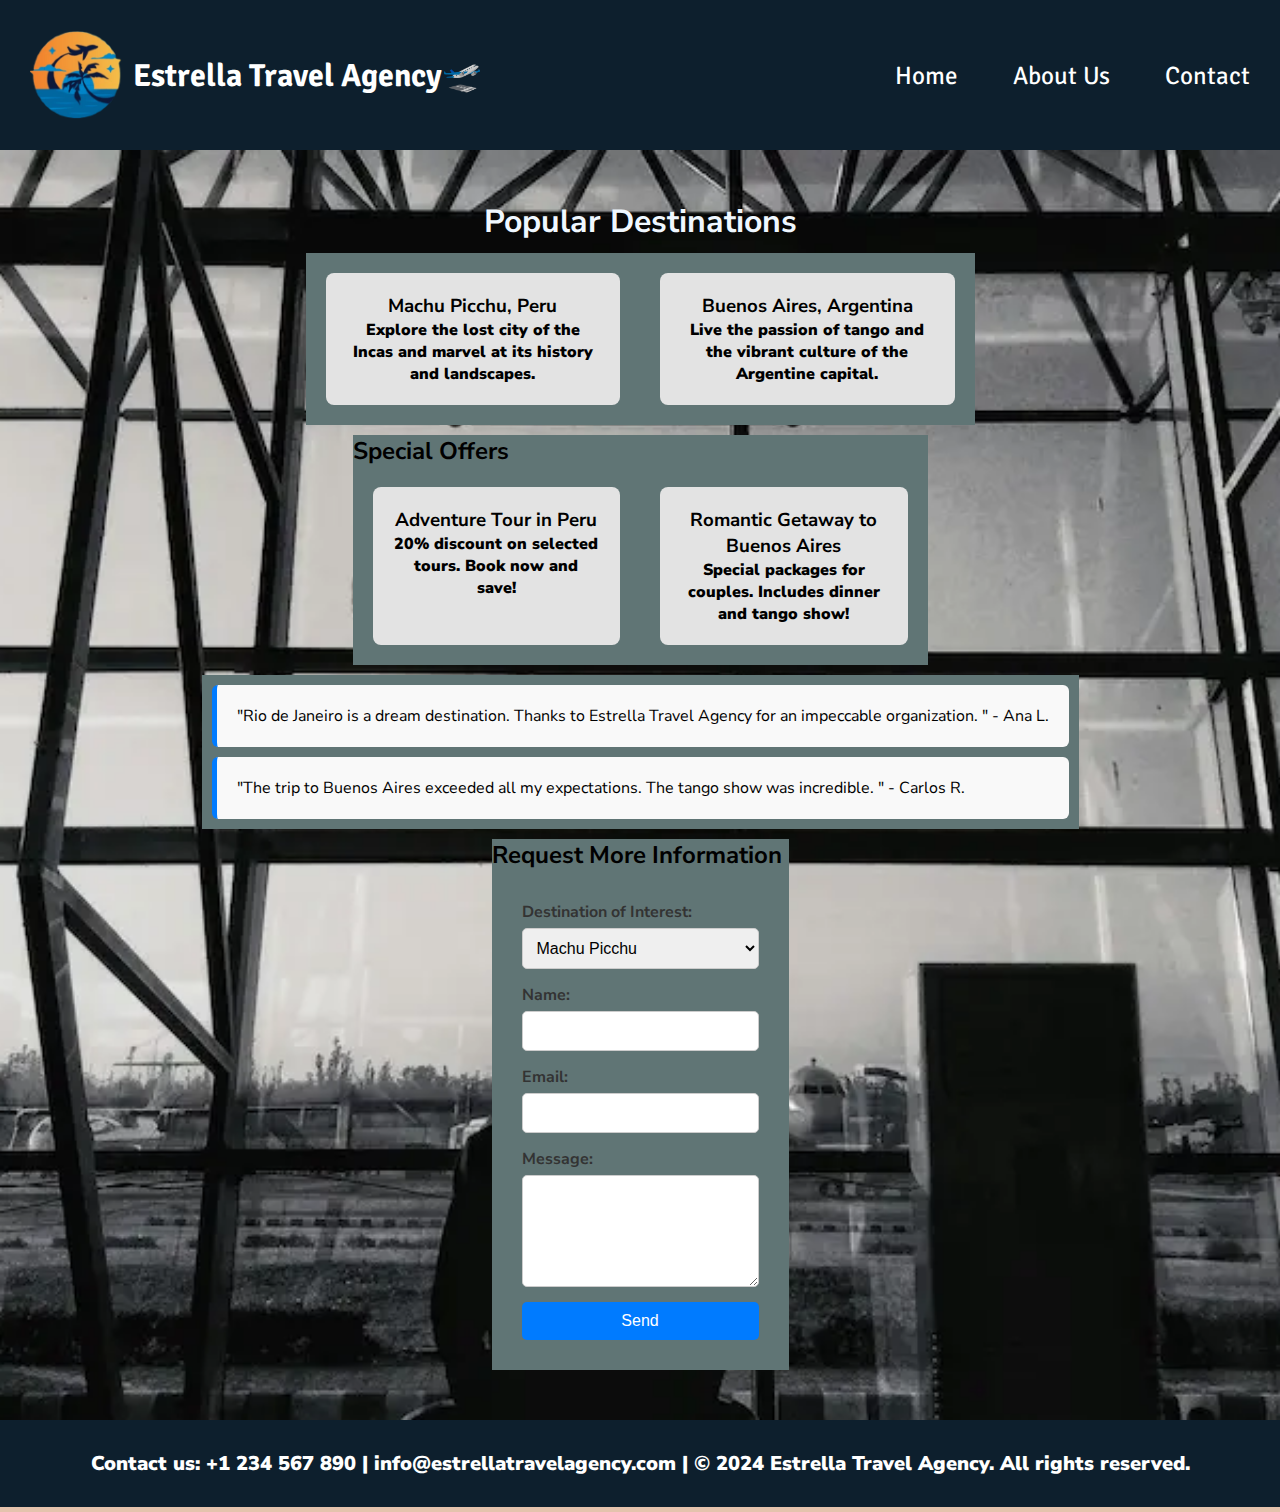
<file: travel/destinations.html>
<!DOCTYPE html>
<html lang="en">

<head>
    <meta charset="UTF-8">
    <meta name="viewport" content="width=device-width, initial-scale=1.0">
    <title>Destinations - Estrella Travel Agency</title>
    <meta name="description" content="This page is called Estrella Travel Agency and it helps people who want to make a safe trip and where they will find a staff prepared so that they can receive the necessary information towards their destination.">
    <meta name="author" content="Gino Estrella">
    <link rel="stylesheet" href="styles/travel_large.css">
    <link rel="stylesheet" href="styles/travel.css">
</head>

<body>
    <header>
        <div class="logo">
            <img src="images/logo.webp" alt="logo" loading="lazy">
            <h1>Estrella Travel Agency🛫</h1>
        </div>
        <nav class="navbar">
            <ul>
                <li>
                    <a href="index.html">Home</a>
                </li>
                <li>
                    <a href="about.html">About Us</a>
                </li>
                <li>
                    <a href="contact.html">Contact</a>
                </li>
            </ul>
        </nav>
    </header>
    <main class="destinations">
        <h1 style="color: aliceblue;">Popular Destinations</h1>
        <div id="popular-destinations" style="background-color: rgb(96, 117, 117);">
            <div class="destination-grid">
                <div class="destination">
                    <h3>Machu Picchu, Peru</h3>
                    <p>Explore the lost city of the Incas and marvel at its history and landscapes.</p>
                </div>
                <div class="destination">
                    <h3>Buenos Aires, Argentina</h3>
                    <p>Live the passion of tango and the vibrant culture of the Argentine capital.</p>
                </div>
            </div>
        </div>
        <div id="special-offers" style="background-color: rgb(96, 117, 117);">
            <h2>Special Offers</h2>
            <div class="offer-grid">
                <div class="offer">
                    <h3>Adventure Tour in Peru</h3>
                    <p>20% discount on selected tours. Book now and save!</p>
                </div>
                <div class="offer">
                    <h3>Romantic Getaway to Buenos Aires</h3>
                    <p>Special packages for couples. Includes dinner and tango show!</p>
                </div>
            </div>
        </div>
        <div id="testimonials" style="background-color: rgb(96, 117, 117);">
            <div class="testimonial">"Rio de Janeiro is a dream destination. Thanks to Estrella Travel Agency for an impeccable organization. " - Ana L.</div>
            <div class="testimonial">"The trip to Buenos Aires exceeded all my expectations. The tango show was incredible. " - Carlos R.</div>
        </div>
        <div id="inquiry-form" style="background-color: rgb(96, 117, 117);">
            <h2>Request More Information</h2>
            <form>
                <label for="destination">Destination of Interest:</label>
                <select id="destination" name="destination">
                 <option value="machu_picchu">Machu Picchu</option>
                 <option value="Buenos_Aires">Buenos Aires</option>
                 <option value="rio_de_janeiro">Rio de Janeiro</option>
                </select>

                <label for="name">Name:</label>
                <input type="text" id="name" name="name" required>

                <label for="email ">Email:</label>
                <input type="email" id="email" name="email" required>

                <label for="message">Message:</label>
                <textarea id="message" name="message" rows="5" required></textarea>

                <button type="submit">Send</button>
            </form>
        </div>
    </main>
    <footer>
        Contact us: +1 234 567 890 | info@estrellatravelagency.com | &copy; 2024 Estrella Travel Agency. All rights reserved.
    </footer>
</body>

</html>
</file>
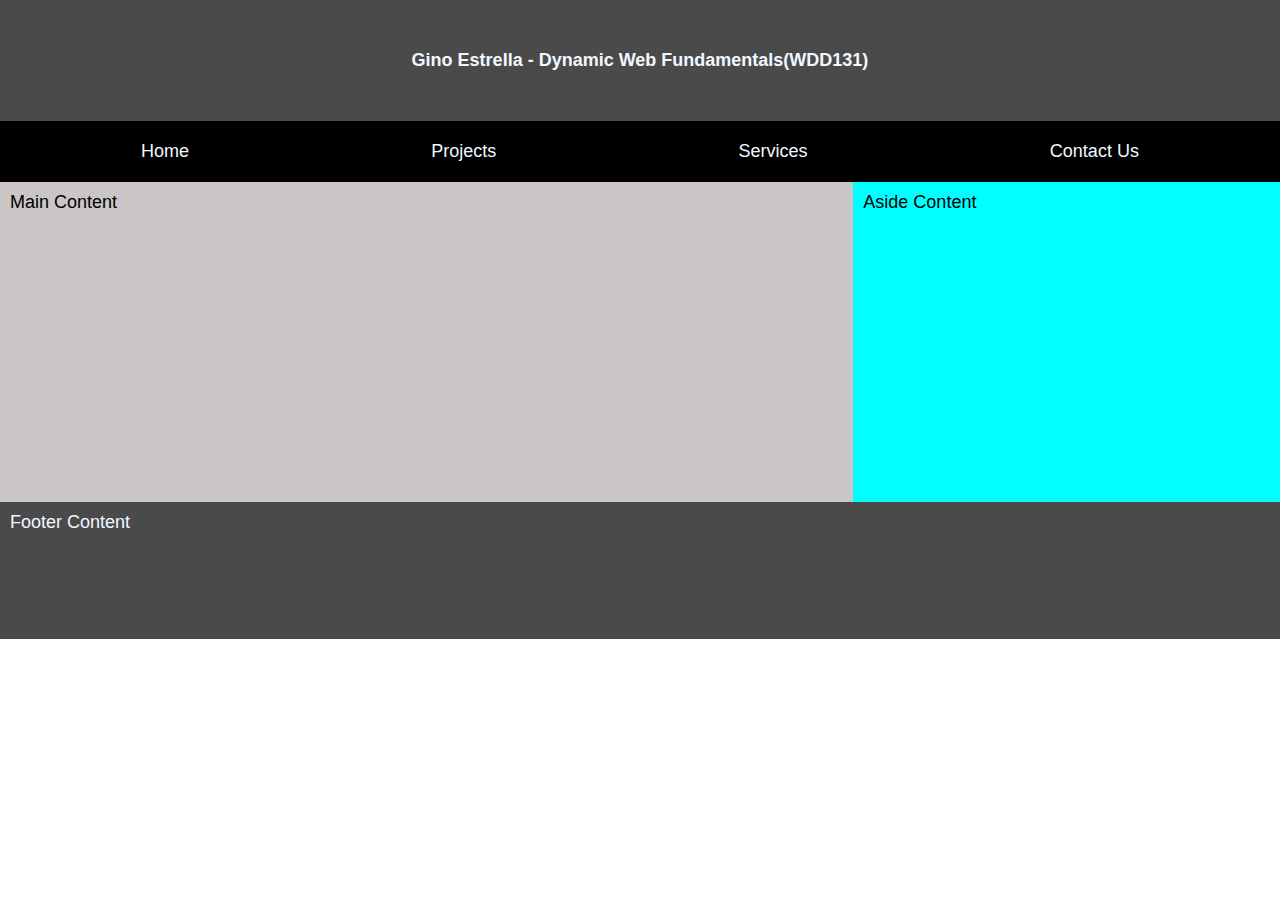
<file: week01/basic-layout.html>
<!DOCTYPE html>
<html lang="en">

<head>
    <meta charset="UTF-8">
    <meta name="viewport" content="width=device-width, initial-scale=1.0">
    <title>Gino Estrella - WDD 131</title>
    <link rel="stylesheet" href="styles/layout.css">
</head>

<body>
    <header>
        <h1>Gino Estrella - Dynamic Web Fundamentals(WDD131)</h1>
        <nav>
            <ul>
                <li>
                    <a href="#">Home</a>
                </li>
                <li>
                    <a href="#">Projects</a>
                </li>
                <li>
                    <a href="#">Services</a>
                </li>
                <li>
                    <a href="#">Contact Us</a>
                </li>
            </ul>
        </nav>
    </header>
    <main>
        <div class="side01">
            <p>Main Content</p>
        </div>
        <div class="side02">
            <p>Aside Content</p>
        </div>
    </main>
    <footer>
        Footer Content
    </footer>
</body>

</html>
</file>
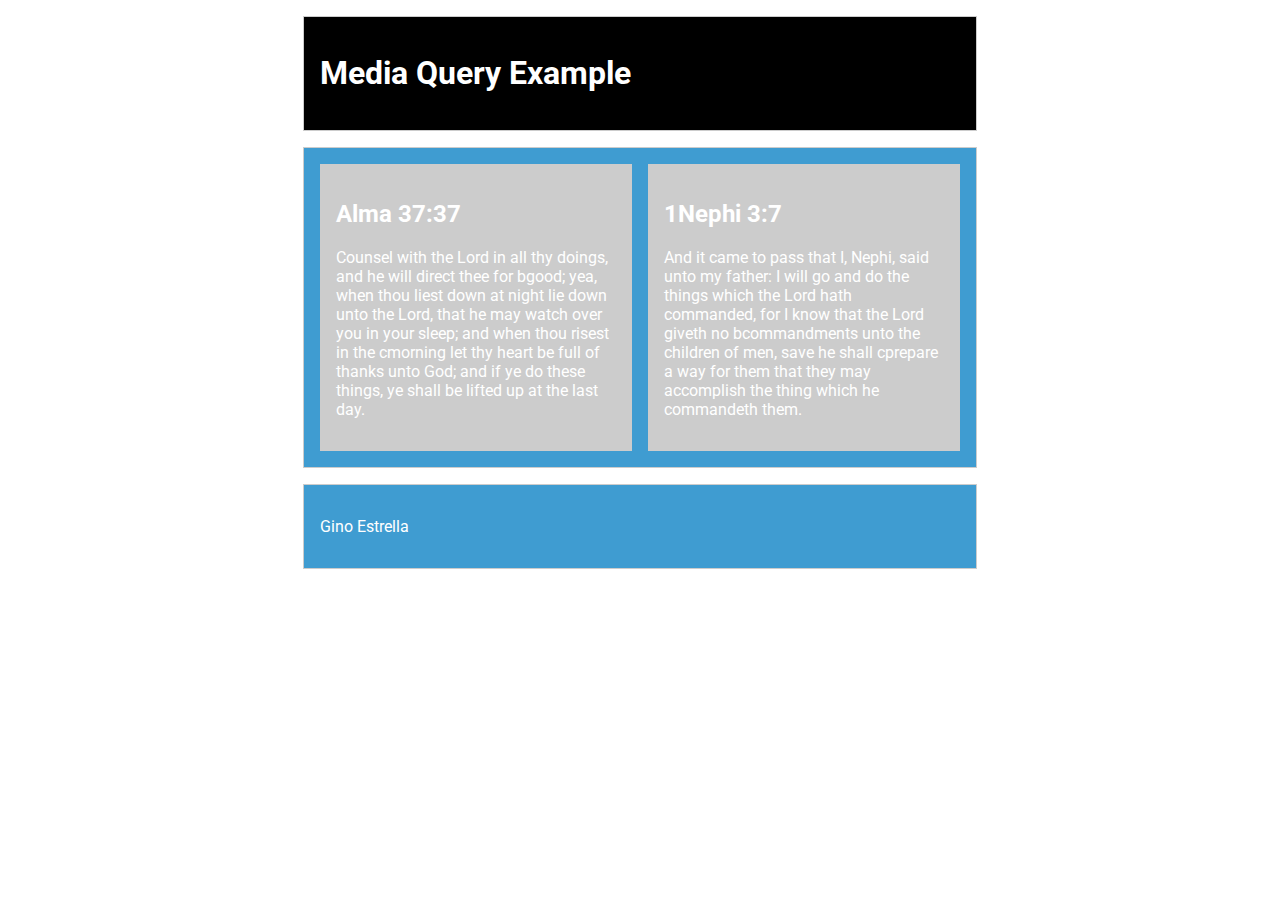
<file: week02/media-query.html>
<!DOCTYPE html>
<html lang="en">

<head>
    <meta charset="UTF-8">
    <meta name="viewport" content="width=device-width, initial-scale=1.0">
    <title>WDD 131 - Media Query Example</title>
    <meta name="description" content="Media query learning activity example page.">
    <meta name="author" content="Gino Estrella.">
    <link rel="preconnect" href="https://fonts.googleapis.com">
    <link rel="preconnect" href="https://fonts.gstatic.com" crossorigin>
    <link href="https://fonts.googleapis.com/css2?family=Roboto&display=swap" rel="stylesheet">
    <link rel="stylesheet" href="styles/media-query.css">
    <link rel="stylesheet" href="styles/media-query-large.css">
</head>

<body>
    <header>
        <h1>Media Query Example</h1>
    </header>
    <main>
        <section>
            <h2>Alma 37:37</h2>
            <p>Counsel with the Lord in all thy doings, and he will direct thee for bgood; yea, when thou liest down at night lie down unto the Lord, that he may watch over you in your sleep; and when thou risest in the cmorning let thy heart be full of
                thanks unto God; and if ye do these things, ye shall be lifted up at the last day.</p>
        </section>
        <section>
            <h2>1Nephi 3:7</h2>
            <p>And it came to pass that I, Nephi, said unto my father: I will go and do the things which the Lord hath commanded, for I know that the Lord giveth no bcommandments unto the children of men, save he shall cprepare a way for them that they may
                accomplish the thing which he commandeth them.</p>
        </section>
    </main>
    <footer>
        <p>Gino Estrella</p>
    </footer>
</body>

</html>
</file>
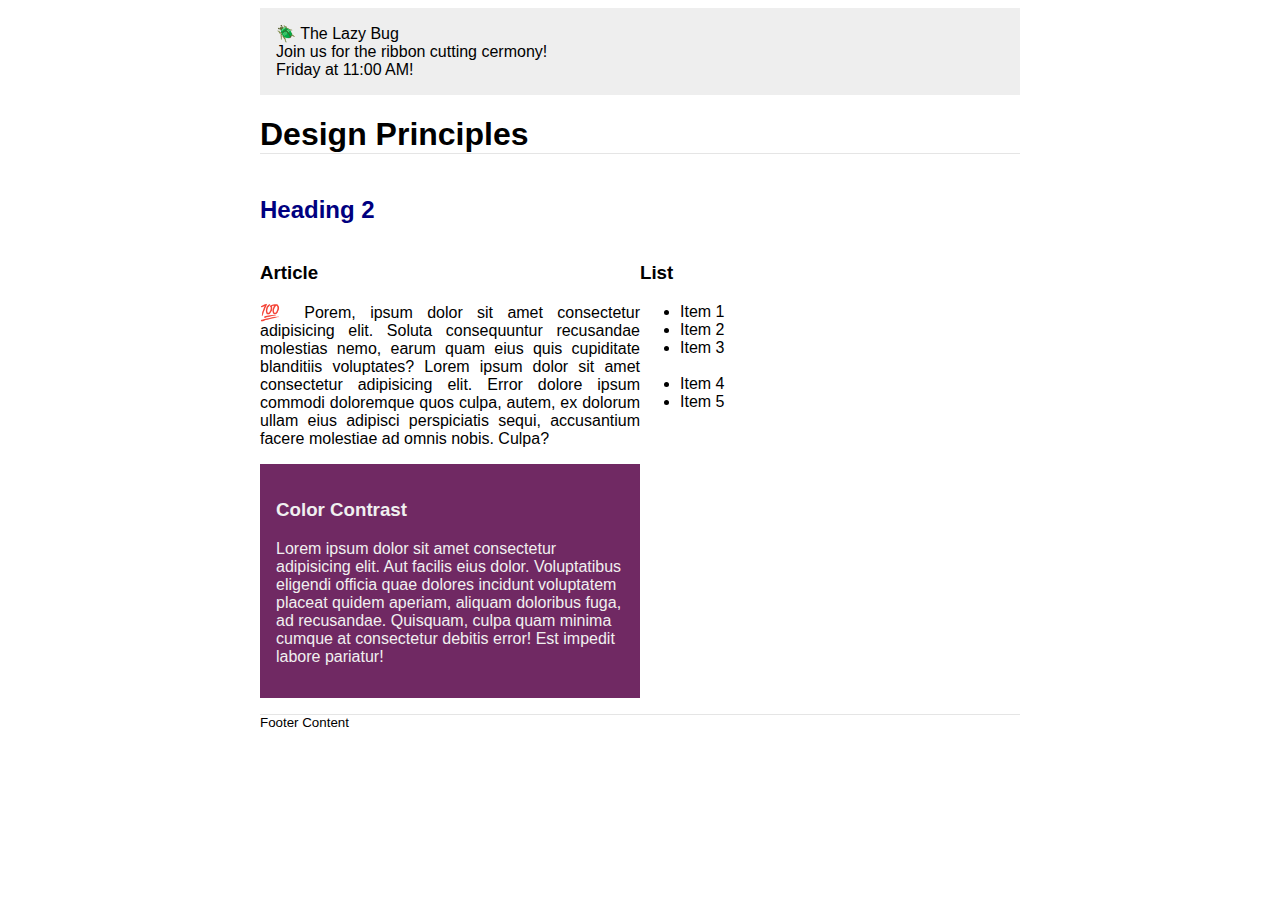
<file: week03/design.html>
<!DOCTYPE html>
<html lang="en">

<head>
    <meta charset="UTF-8">
    <meta name="viewport" content="width=device-width, initial-scale=1.0">
    <title>Document</title>
    <link rel="stylesheet" href="styles/design.css">
</head>

<body>

</body>
<header>
    <div class="banner">🪲 The Lazy Bug<br>Join us for the ribbon cutting cermony!<br>Friday at 11:00 AM!</div>
    <h1>Design Principles</h1>
</header>
<main>
    <h2>Heading 2</h2>
    <section>
        <h3>Article</h3>
        <article>
            <p>💯 Porem, ipsum dolor sit amet consectetur adipisicing elit. Soluta consequuntur recusandae molestias nemo, earum quam eius quis cupiditate blanditiis voluptates? Lorem ipsum dolor sit amet consectetur adipisicing elit. Error dolore ipsum
                commodi doloremque quos culpa, autem, ex dolorum ullam eius adipisci perspiciatis sequi, accusantium facere molestiae ad omnis nobis. Culpa?</p>
        </article>
    </section>
    <section>
        <h3>List</h3>
        <ul>
            <li>Item 1</li>
            <li>Item 2</li>
            <li>Item 3<br><br></li>
            <li>Item 4</li>
            <li>Item 5</li>
        </ul>
    </section>
    <div class=" callout ">
        <h3>Color Contrast</h3>
        <p>Lorem ipsum dolor sit amet consectetur adipisicing elit. Aut facilis eius dolor. Voluptatibus eligendi officia quae dolores incidunt voluptatem placeat quidem aperiam, aliquam doloribus fuga, ad recusandae. Quisquam, culpa quam minima cumque at
            consectetur debitis error! Est impedit labore pariatur!</p>
    </div>
</main>
<footer>
    Footer Content
</footer>

</html>
</file>
<file: styles/base.css>
* {
    box-sizing: border-box;
    padding: 0;
    margin: 0;
}

body {
    background-color: rgb(75, 77, 76);
    /* min-width: 1100px; */
}

h1 {
    text-align: center;
    font-family: "Bebas Neue", sans-serif;
    letter-spacing: 4px;
    font-size: 50px;
}

h2 {
    text-align: center;
    font-family: "Bebas Neue", sans-serif;
    font-size: 40px;
    font-style: normal;
}

nav a,
li {
    text-decoration: none;
    list-style-type: none;
}

a {
    color: rgb(255, 255, 255);
    font-family: "Bebas Neue", sans-serif;
    font-size: 25px;
    letter-spacing: 4px;
    transition: 0.3s;
}

a:hover {
    color: rgb(42, 192, 238);
}

.dos li a {
    display: grid;
    place-items: center;
    color: black;
    margin-top: 80px;
    font-size: 30px;
    text-decoration: none;
}

.dos a:hover {
    color: rgb(16, 141, 179);
}

.dos h2 {
    margin-top: 11px;
}

nav {
    background-color: black;
}

nav ul {
    display: flex;
    justify-content: space-around;
    padding: 20px;
}

main {
    display: grid;
    grid-template-columns: 3fr 1fr;
    margin: 6px;
    gap: 7px;
}

.uno,
.intermedio {
    display: grid;
    grid-template-columns: auto 1fr;
    justify-content: center;
    align-items: center;
    gap: 50px;
    padding: 10px;
}

#imagen_uno,
#imagen_dos {
    grid-row: 1 / span 4;
    float: left;
    border: 10px solid rgb(65, 61, 61);
}

#imagen_uno {
    margin: 13.5px;
}

.parrafo_uno,
.parrafo_dos {
    float: right;
    text-align: left;
    font-size: 24px;
    font-weight: 500;
}

.card {
    background-color: rgb(209, 178, 77);
    border: 1px solid rgb(158, 150, 150);
    border-radius: 5px;
    box-shadow: 1px 1px 18px;
}

p {
    font-family: "Bebas Neue", sans-serif;
}

header h1 {
    background-color: rgb(236, 195, 9);
    padding: 50px;
}

footer {
    display: flex;
    flex-direction: row;
    background-color: rgb(236, 195, 9);
    font-family: "Bebas Neue", sans-serif;
    padding: 50px;
    justify-content: center;
    letter-spacing: 4px;
    word-spacing: 7px;
    font-size: 25px;
    font-weight: 900;
}
</file>
<file: travel/styles/travel_large.css>
@import url('https://fonts.googleapis.com/css2?family=Nunito+Sans:ital,opsz,wght@0,6..12,200..1000;1,6..12,200..1000&family=Signika+Negative:wght@300..700&display=swap');
* {
    box-sizing: border-box;
    padding: 0;
    margin: 0;
}

:root {
    --main-color: #0D1F2D;
    --background-color: #E4C3AD;
    --one-color: #546A7B;
    --two-color: #9EA3B0;
    --three-color: #FAE1DF;
    --main-letter: "Signika Negative", sans-serif;
    --secundary-letter: "Nunito Sans", sans-serif;
}

body {
    background-color: var(--background-color);
}

header {
    display: flex;
    justify-content: space-between;
    align-items: center;
    background-color: var(--main-color);
    color: white;
    font-family: var(--main-letter);
    padding: 30px;
}

.logo {
    display: flex;
    justify-content: center;
    align-items: center;
    gap: 10px;
}

.logo img {
    height: 90px;
    width: auto;
}

.navbar li {
    list-style-type: none;
}

.navbar ul {
    display: flex;
    gap: 55px;
    font-size: 25px;
}

.navbar li:hover {
    transform: scale(1.1);
    transition: transform 0.1s ease, color 0.1s ease;
}

.navbar li a:hover {
    color: yellow;
}

.navbar li a {
    text-decoration: none;
    color: white;
}

main img {
    width: 100%;
    height: auto;
}

main {
    background-image: url('../images/Hero.webp');
    background-repeat: no-repeat;
    background-position: center;
    background-size: cover;
    background-attachment: scroll;
}

h2,
p {
    color: rgb(0, 0, 0);
}

p {
    font-weight: 900;
}

main {
    display: grid;
    grid-template-areas: "card01 card01 card02 card02 card02" "card03 card03 card03 card03 card03";
    justify-content: center;
    gap: 10px;
    font-family: var(--secundary-letter);
}

.card01 {
    grid-area: card01;
}

.card02 {
    grid-area: card02;
}

.card03 {
    grid-area: card03;
}

.card02 .sub-card img {
    max-width: 100%;
    height: auto;
    border-radius: 5px;
}

.card01 {
    max-width: 550px;
    background-color: var(--two-color);
    padding: 10px;
    margin: 10px;
    opacity: 0.9;
    border-radius: 5px;
    box-shadow: 1px 1px 10px;
}

.card02 {
    max-width: 800px;
    background-color: var(--two-color);
    padding: 10px;
    margin: 10px;
    opacity: 0.9;
    border-radius: 5px;
    box-shadow: 1px 1px 10px;
}

.card03 {
    max-width: 1350px;
    background-color: var(--two-color);
    padding: 10px;
    margin: 10px;
    opacity: 0.9;
    border-radius: 5px;
    font-weight: 900;
    box-shadow: 1px 1px 10px;
}

.card03 .sub-card02 {
    display: flex;
    flex-direction: row;
    justify-content: center;
    align-items: baseline;
}

.card02 h2 {
    text-align: center;
}

.sub-card {
    margin-top: 5px;
}

.card02 .sub-card {
    display: flex;
    flex-direction: row;
    justify-content: center;
    align-items: baseline;
    gap: 4px;
}

footer {
    display: flex;
    justify-content: center;
    align-items: center;
    background-color: var(--main-color);
    padding: 30px;
    font-weight: 900;
    color: white;
    font-size: 20px;
    font-family: var(--secundary-letter);
}

.banner {
    position: fixed;
    top: 0;
    left: 0;
    width: 100%;
    height: 100%;
    background-color: rgba(0, 0, 0, 0.5);
    display: flex;
    justify-content: center;
    align-items: center;
    z-index: 1000;
}

.banner-content {
    background-color: white;
    padding: 20px;
    border-radius: 10px;
    text-align: center;
    position: relative;
    font-family: var(--secundary-letter);
}

.close-btn {
    position: absolute;
    top: 10px;
    right: 10px;
    font-size: 24px;
    cursor: pointer;
}


/* about.html */

.main {
    background-image: url('../images/Imagen01.webp');
    background-repeat: no-repeat;
    background-position: center;
    background-size: cover;
    background-attachment: scroll;
    display: flex;
    flex-direction: column;
    justify-content: center;
    align-items: center;
    text-align: center;
}

.about {
    background-color: var(--one-color);
    opacity: 0.9;
    padding: 10px;
    margin: 30px;
    font-weight: 900;
    border-radius: 6px;
    box-shadow: 1px 1px 10px;
}

.about h2,
.idea {
    color: white;
}


/* contact.html */

.contact {
    background-image: url('../images/Imagen02.webp');
    background-repeat: no-repeat;
    background-position: center;
    background-size: cover;
    background-attachment: scroll;
    display: flex;
    justify-content: center;
    align-items: center;
    height: 100vh;
    margin: 0;
}

.contact h2 {
    text-align: center;
}

.form-container {
    background-color: #fff;
    padding: 20px;
    border-radius: 10px;
    box-shadow: 0 4px 8px rgba(0, 0, 0, 0.1);
    max-width: 800px;
    width: 100%;
    opacity: .9;
}

form {
    display: flex;
    flex-direction: column;
}

label {
    margin-bottom: 5px;
    font-weight: bold;
    color: #333;
}

input[type="text"],
input[type="email"],
textarea {
    margin-bottom: 15px;
    padding: 10px;
    border: 1px solid #ccc;
    border-radius: 5px;
    font-size: 16px;
}

input[type="text"]:focus,
input[type="email"]:focus,
textarea:focus {
    border-color: #007BFF;
    outline: none;
}

button {
    padding: 10px 15px;
    background-color: #007BFF;
    color: white;
    border: none;
    border-radius: 5px;
    font-size: 16px;
    cursor: pointer;
}

button:hover {
    background-color: #0056b3;
}

@media (max-width: 500px) {
    .form-container {
        padding: 15px;
    }
    input[type="text"],
    input[type="email"],
    textarea {
        font-size: 14px;
    }
    button {
        font-size: 14px;
    }
}


/* destinations.html */

.destinations {
    background-image: url('../images/Imagen04.webp');
    background-repeat: no-repeat;
    background-position: center;
    background-size: cover;
    background-attachment: scroll;
    display: flex;
    flex-direction: column;
    justify-content: center;
    align-items: center;
    background-color: var(--one-color);
    padding: 50px;
}

.destination-grid,
.offer-grid {
    display: grid;
    grid-template-columns: repeat(auto-fit, minmax(200px, 1fr));
    gap: 20px;
    padding: 10px;
    border-radius: 6px;
}

.destination,
.offer {
    text-align: center;
    background-color: #e3e3e3;
    padding: 20px;
    margin: 10px;
    border-radius: 8px;
}

.testimonial {
    background-color: #f9f9f9;
    padding: 20px;
    border-left: 5px solid #007BFF;
    margin: 10px;
    border-radius: 6px;
}

.destinations form {
    display: flex;
    flex-direction: column;
    padding: 20px;
    margin: 10px;
    border-radius: 6px;
}

.destinations label {
    margin-bottom: 5px;
    font-weight: bold;
}

#inquiry-form input,
#inquiry-form select,
#inquiry-form textarea {
    margin-bottom: 15px;
    padding: 10px;
    border: 1px solid #ccc;
    border-radius: 5px;
    font-size: 16px;
}

#inquiry-form button {
    padding: 10px 15px;
    background-color: #007BFF;
    color: white;
    border: none;
    border-radius: 5px;
    font-size: 16px;
    cursor: pointer;
}

#inquiry-form button:hover {
    background-color: #0056b3;
}

@media (max-width: 500px) {
    #inquiry-form {
        padding: 15px;
    }
    #inquiry-form input[type="text"],
    #inquiry-form input[type="email"],
    #inquiry-form textarea {
        font-size: 14px;
    }
    #inquiry-form button {
        font-size: 14px;
    }
}
</file>
<file: travel/styles/travel.css>
@media screen and (max-width:1050px) {
    header,
    main,
    footer {
        display: flex;
        flex-direction: column;
        justify-content: center;
        align-items: center;
    }
    .navbar {
        padding: 25px;
        margin-top: 5px;
    }
}


/* contact.html */

@media screen and (max-width:1050px) {
    .contact {
        display: flex;
        flex-direction: column;
        justify-content: center;
        align-items: center;
    }
}


/* about.html */

@media screen and (max-width:1050px) {
    .main {
        display: flex;
        flex-direction: column;
        justify-content: center;
        align-items: center;
    }
}


/* destinations-html */

@media screen and (max-width:1050px) {
    .destinations {
        display: flex;
        flex-direction: column;
        justify-content: center;
        align-items: center;
    }
}
</file>
<file: styles/form.css>
* {
    box-sizing: border-box;
    margin: 0;
    padding: 0;
    font-family: 'Franklin Gothic Medium', 'Arial Narrow', Arial, sans-serif;
}

h1 {
    text-align: center;
    background-color: #000;
    color: white;
    padding: 6px;
}

form,
h1 {
    max-width: 50%;
    margin: 0 auto;
}

form fieldset {
    margin: 2rem 0;
    border: 1px solid #ddd;
    border-radius: 6px;
    padding: .5rem 2%;
}

form label {
    display: block;
    padding-top: 1rem;
    color: red;
    font-size: 20px;
}

form select,
form input[type="date"],
form input[type="text"] {
    background-color: #eee;
    display: block;
    border: solid 1px #999;
    border-radius: 6px;
    padding: .75rem;
    color: #555;
    width: 100%;
    max-width: 400px;
    appearance: none;
}

form input[type="checkbox"] {
    background-color: #eee;
    display: block;
    border: solid 1px #999;
    border-radius: 6px;
    padding: .75rem;
    color: #555;
}

textarea {
    background-color: #eee;
    display: block;
    border: solid 1px #999;
    border-radius: 6px;
    padding: .75rem;
    color: #555;
    width: 100%;
    max-width: 400px;
}

input[type="radio"] {
    display: none;
    position: relative;
    caret-color: rgba(0, 0, 0, 0);
}

.stars {
    display: flex;
    flex-direction: row-reverse;
    justify-content: left;
}

.stars>label {
    color: gold;
    width: 30px;
    height: 30px;
    font-size: 2rem;
    margin-left: 5px;
    display: flex;
    align-items: center;
    caret-color: rgba(0, 0, 0, 0);
    /* remove blinking cursor*/
}

.stars>label:hover {
    color: #000;
}

.stars>label::before {
    content: "\2606";
}

.stars input:checked~label::before {
    content: "\2605";
}

form input:required {
    border-bottom: solid 8px red;
}

form input:required:valid {
    border-bottom: solid 8px rgba(67, 243, 14, 0.795);
}

form input[type="submit"] {
    border: none;
    background-image: linear-gradient(#9c2c13, #6f200e);
    color: #fff;
    border-radius: 6px;
    display: block;
    padding: .75rem;
    width: 100%;
    max-width: 400px;
    cursor: pointer;
}


/* html review */

h2 {
    font-size: 50px;
    text-align: center;
}

p {
    font-size: 30px;
    text-align: center;
}
</file>
<file: styles/place.css>
* {
    box-sizing: border-box;
    margin: 0;
    padding: 0;
    font-family: var(--font-family);
}

:root {
    --font-family: "Roboto", sans-serif;
    --color: rgb(6, 21, 68);
}

header,
footer {
    text-align: center;
    padding: 40px;
    background-color: var(--color);
    color: white;
}

main {
    position: relative;
}

h1 {
    font-size: 5vw;
    letter-spacing: 4px;
}

h2 {
    font-size: 3vw;
    color: rgb(0, 0, 0);
    /* padding: 10px; */
}

.left {
    box-shadow: 10px 10px 10px rgb(6, 24, 29);
    background-color: white;
    position: absolute;
    width: 350px;
    height: 290px;
    top: 100px;
    left: 0;
    margin-left: 30px;
    padding: 30px;
    opacity: 0.8;
}

.right {
    box-shadow: 10px 10px 10px rgb(6, 24, 29);
    background-color: white;
    position: absolute;
    width: 350px;
    height: 210px;
    top: 350px;
    right: 0;
    margin-right: 30px;
    padding: 30px;
    opacity: 0.8;
}

.right h2 img {
    height: 1.2em;
    width: auto;
}

li {
    list-style: none;
    padding: 2px;
}

picture img {
    max-width: 100%;
    height: auto;
}

footer {
    display: flex;
    justify-content: center;
    text-align: center;
    margin-top: -4px;
    font-size: 1.5vw;
}
</file>
<file: styles/place-large.css>
@media screen and (max-width:802px) {
    header,
    main,
    footer {
        display: flex;
        flex-direction: column;
    }
    .left,
    .right {
        position: relative;
        /* Cambiar la posición a relativo */
        top: auto;
        left: auto;
        width: 100%;
        height: 100%;
        margin: 0 auto;
        text-align: center;
    }
    .right h2 img {
        display: flex;
        width: 30%;
        margin: 0 auto;
        height: auto;
    }
    footer {
        display: flex;
        flex-direction: row;
    }
}
</file>
<file: styles/temples.css>
* {
    box-sizing: border-box;
    padding: 0;
    margin: 0;
    font-family: "Radio Canada Big", sans-serif;
}

h2 {
    text-align: center;
    margin-top: 20px;
}

h1 {
    color: aliceblue;
    margin-left: 10px;
}

header,
footer {
    background-color: rgb(105, 13, 190);
    height: 100px;
}

figure {
    max-width: 100%;
    height: auto;
}

header {
    display: flex;
    justify-content: space-between;
    align-items: center;
}

ul {
    display: flex;
    gap: 1rem;
}

.navigation a:hover {
    color: #0bf7ff;
    text-shadow: 1px 1px 10px #01f7ff;
    font-weight: 700;
    cursor: pointer;
}

.navigation ul li {
    margin-right: 20px;
    font-size: large;
}

li,
a {
    text-decoration: none;
    list-style: none;
    font-weight: 900;
    color: aliceblue;
}

main {
    display: grid;
    grid-template-columns: 1fr 1fr 1fr;
    justify-content: center;
    align-items: center;
    text-align: center;
    gap: 5px;
    margin-top: 20px;
    margin-bottom: 20px;
}

figure img {
    box-shadow: rgb(58, 12, 58) 5px 1px 10px;
    margin-top: 20px;
    margin-bottom: 20px;
}

figcaption {
    text-shadow: 1px 1px 10px #240c33;
}

footer {
    display: flex;
    justify-content: center;
    align-items: center;
    color: aliceblue;
    letter-spacing: 5px;
}
</file>
<file: styles/temples-large.css>
@media screen and (max-width:1020px) {
    header,
    main,
    footer {
        display: flex;
        flex-direction: column;
    }
}
</file>
<file: project/styles/siteplan.css>
* {
    box-sizing: border-box;
    margin: 0;
    padding: 0;
    font-family: 'Gill Sans', 'Gill Sans MT', Calibri, 'Trebuchet MS', sans-serif;
}

body {
    background-color: rgb(25, 25, 43);
}

header,
div,
footer {
    background-color: rgb(78, 75, 75);
    border-radius: 6px;
    padding: 25px;
    margin: 25px;
}

header {
    text-align: center;
}

h1,
h2,
p,
li {
    color: rgb(255, 255, 255);
    padding: 6px;
}

p,
li {
    font-size: 20px;
}

li {
    list-style-type: none;
}

img {
    max-width: 40%;
    height: auto;
}

footer {
    display: flex;
    flex-direction: row;
    /* background-color: rgb(236, 195, 9); */
    /* font-family: "Bebas Neue", sans-serif; */
    /* padding: 50px; */
    justify-content: center;
    /* letter-spacing: 4px;
    word-spacing: 7px; */
    font-size: 25px;
    font-weight: 900;
}
</file>
<file: week01/styles/layout.css>
* {
    /* box-sizing: border-box; */
    margin: 0;
    padding: 0;
    font-family: Verdana, Geneva, Tahoma, sans-serif;
    font-size: large;
}

header h1 {
    padding: 50px;
    text-align: center;
}

nav {
    background-color: black;
}

nav ul {
    display: flex;
    justify-content: space-around;
    padding: 20px;
}

li,
a {
    list-style: none;
    text-decoration: none;
    color: aliceblue;
}

main {
    display: grid;
    grid-template-columns: 2fr 1fr;
    /* margin: 0 auto; */
    text-align: left;
    /* width: 100%; */
    /* height: auto; */
}

header,
footer {
    background-color: rgb(75, 74, 74);
    color: aliceblue;
    /* height: 160.5px; */
}

footer {
    text-align: start;
    padding: 10px;
    height: 117px;
}

.side01 {
    background-color: rgb(202, 198, 198);
    padding: 10px;
}

.side02 {
    background-color: aqua;
    height: 300px;
    padding: 10px;
}
</file>
<file: week02/styles/media-query.css>
body {
    font-family: "Roboto", sans-serif;
    font-weight: 400;
    font-style: normal;
}

header,
main,
footer {
    max-width: 640px;
    margin: 1rem auto;
    border: 1px solid #ccc;
    padding: 1rem;
    background-color: rgb(63, 156, 209);
}

main {
    display: grid;
    grid-template-columns: 1fr;
    gap: 1rem;
}

section {
    padding: 1rem;
    background-color: #ccc;
}
</file>
<file: week02/styles/media-query-large.css>
@media screen and (min-width:500px) {
    header {
        background-color: black;
    }
    p,
    h2,
    h1 {
        color: white;
    }
    main {
        grid-template-columns: 1fr 1fr;
    }
}
</file>
<file: week03/styles/design.css>
body {
    font-family: Roboto, helvetica, sans-serif;
}

header,
main,
footer {
    max-width: 760px;
    margin: 0 auto;
}

.banner {
    padding: 1rem;
    background-color: #eee;
}

h1 {
    border-bottom: 1px solid rgba(0, 0, 0, 0.1);
}

main {
    display: grid;
    grid-template-columns: 1fr 1fr;
}

h2 {
    grid-column: 1/3;
    color: navy;
    text-align: left;
}

article p {
    text-align: justify;
}

.callout {
    color: #f0f0f0;
    background-color: #702963;
    padding: 16px;
}

footer {
    margin-top: 1rem;
    border-top: 1px solid rgba(0, 0, 0, 0.1);
    font-size: smaller;
    text-align: left;
}
</file>
